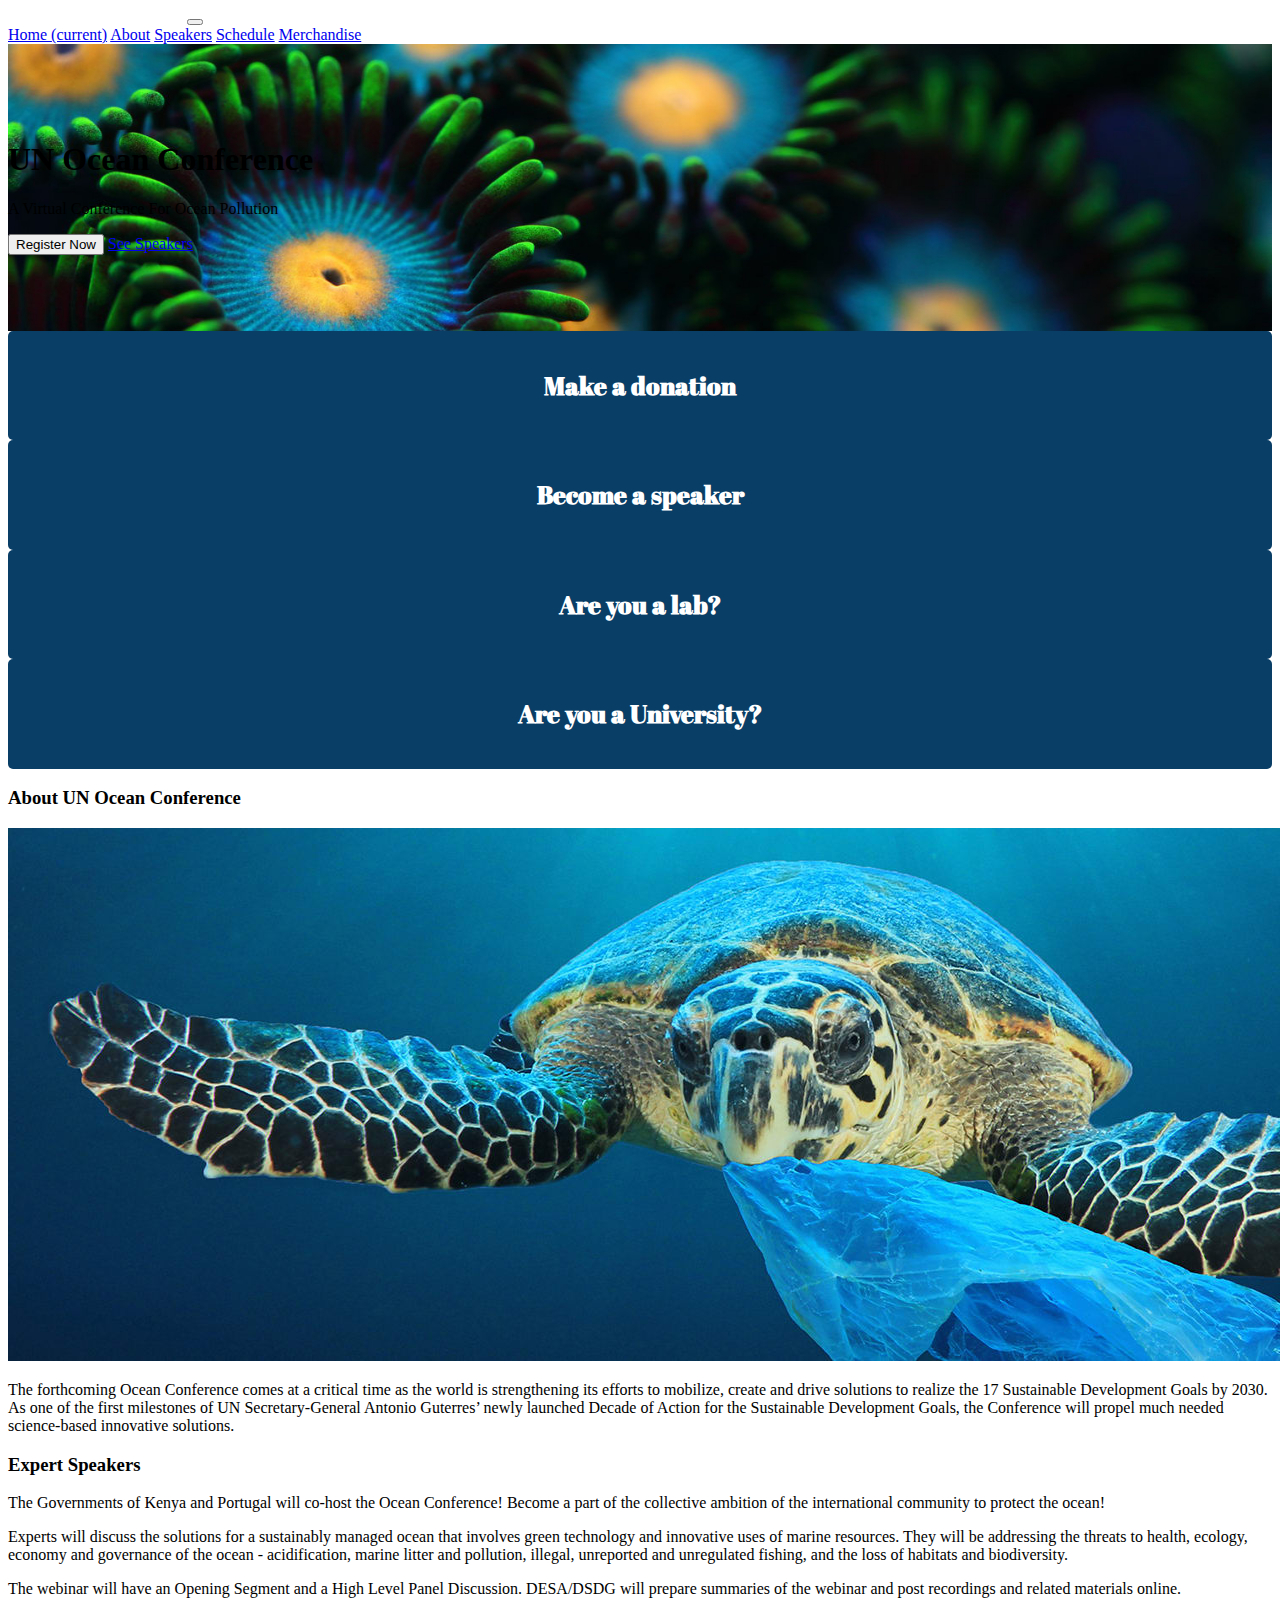
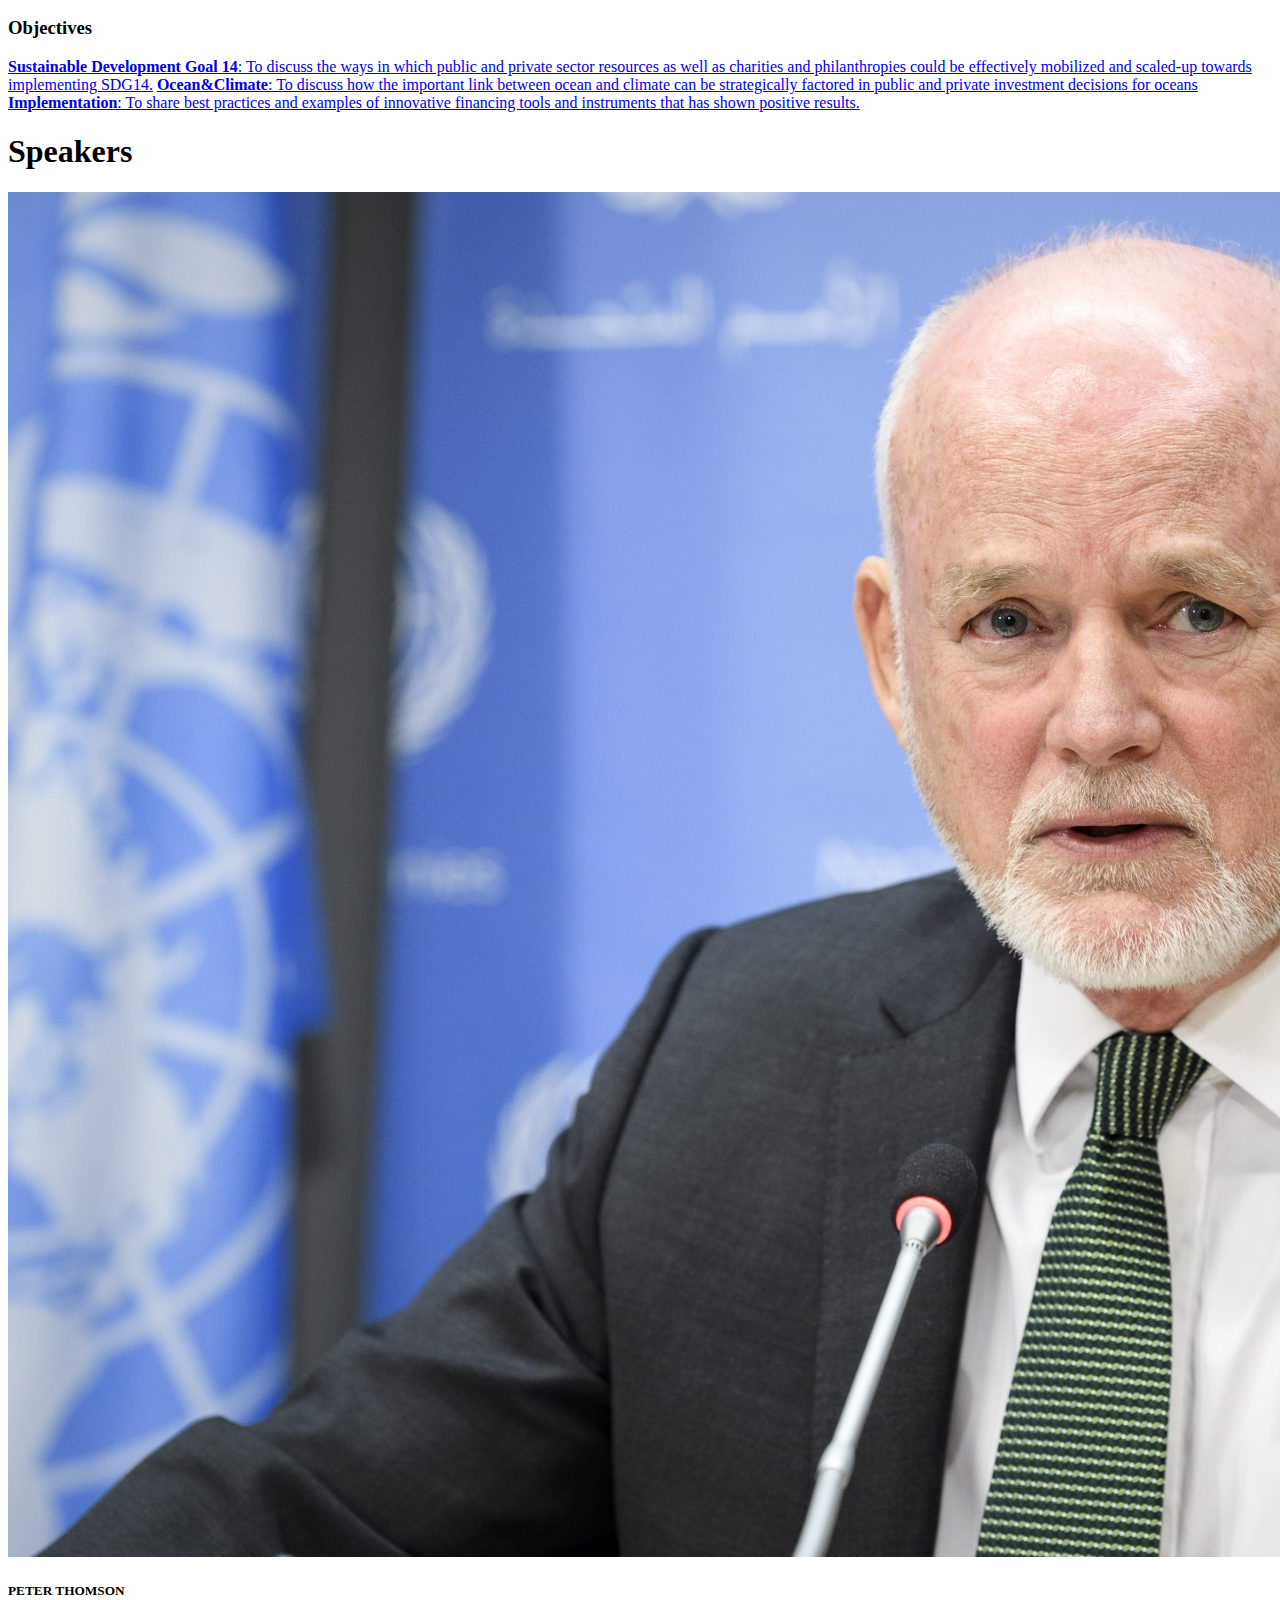
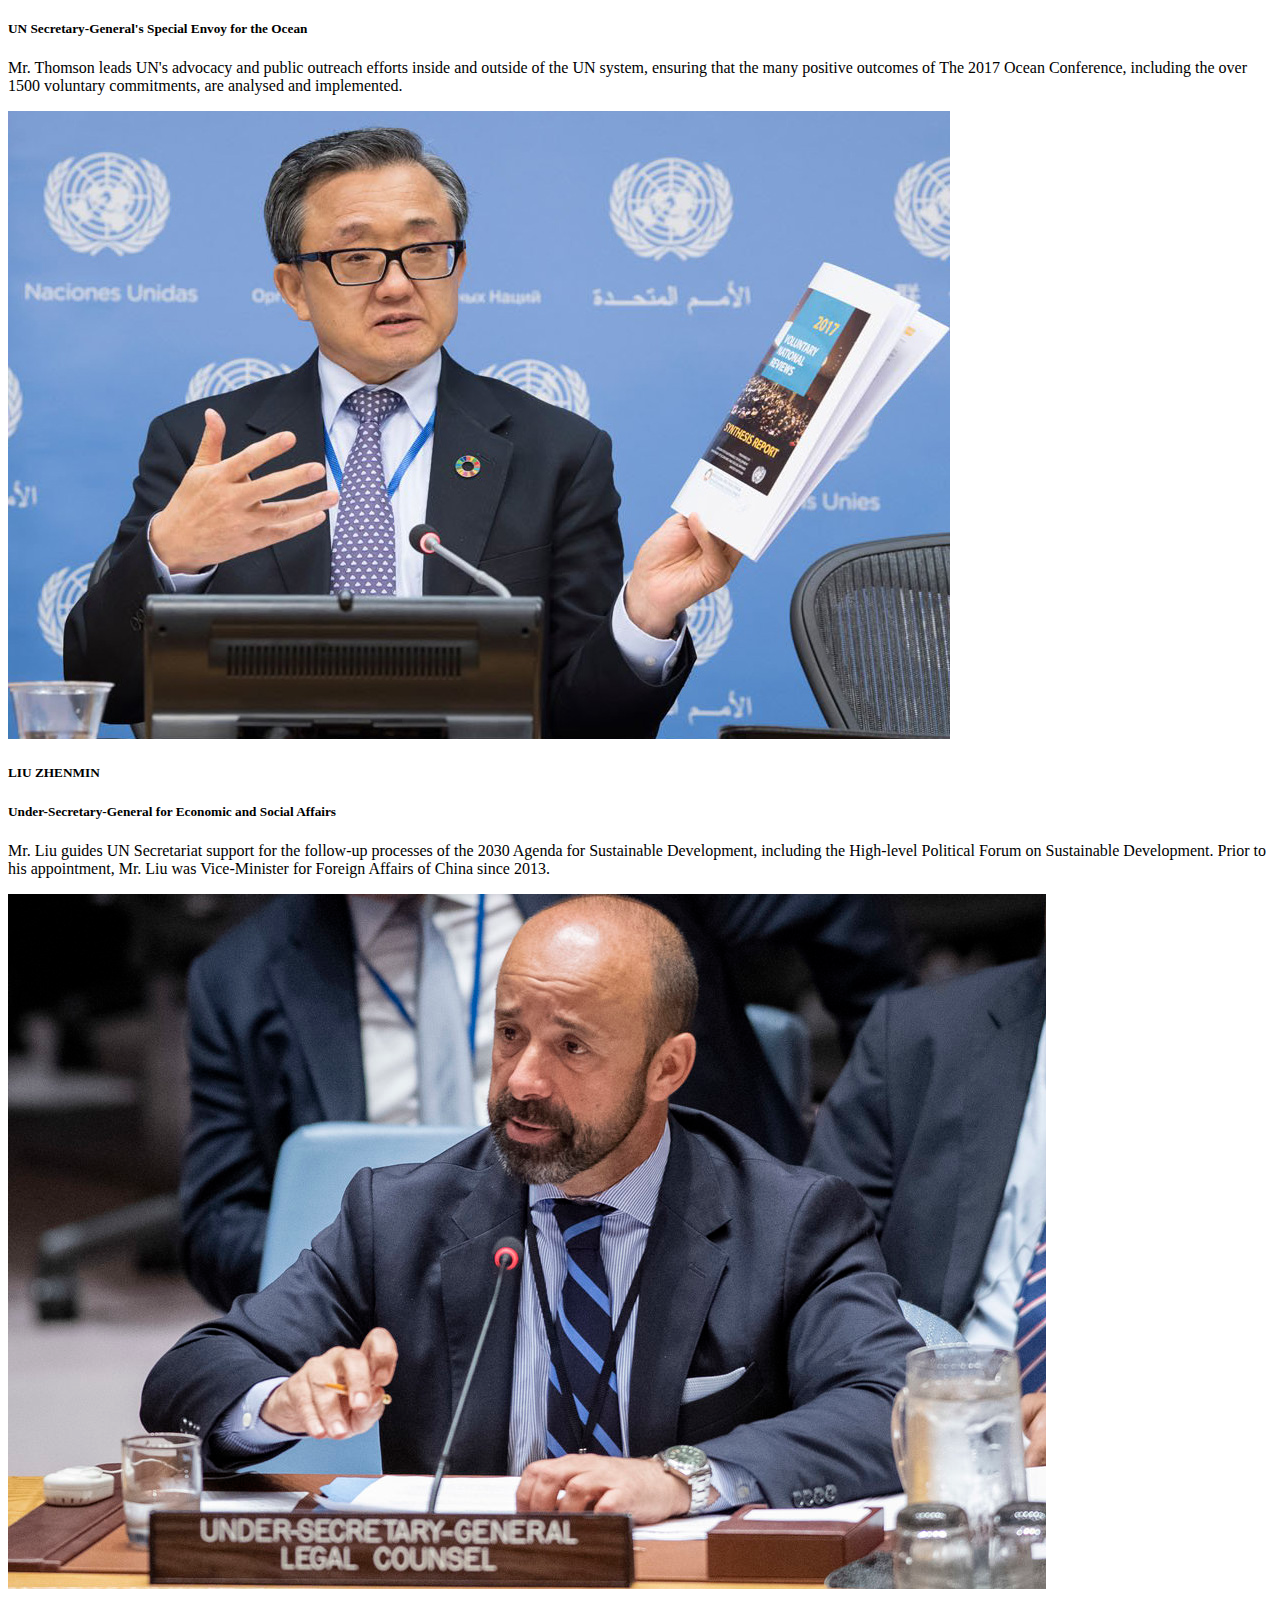
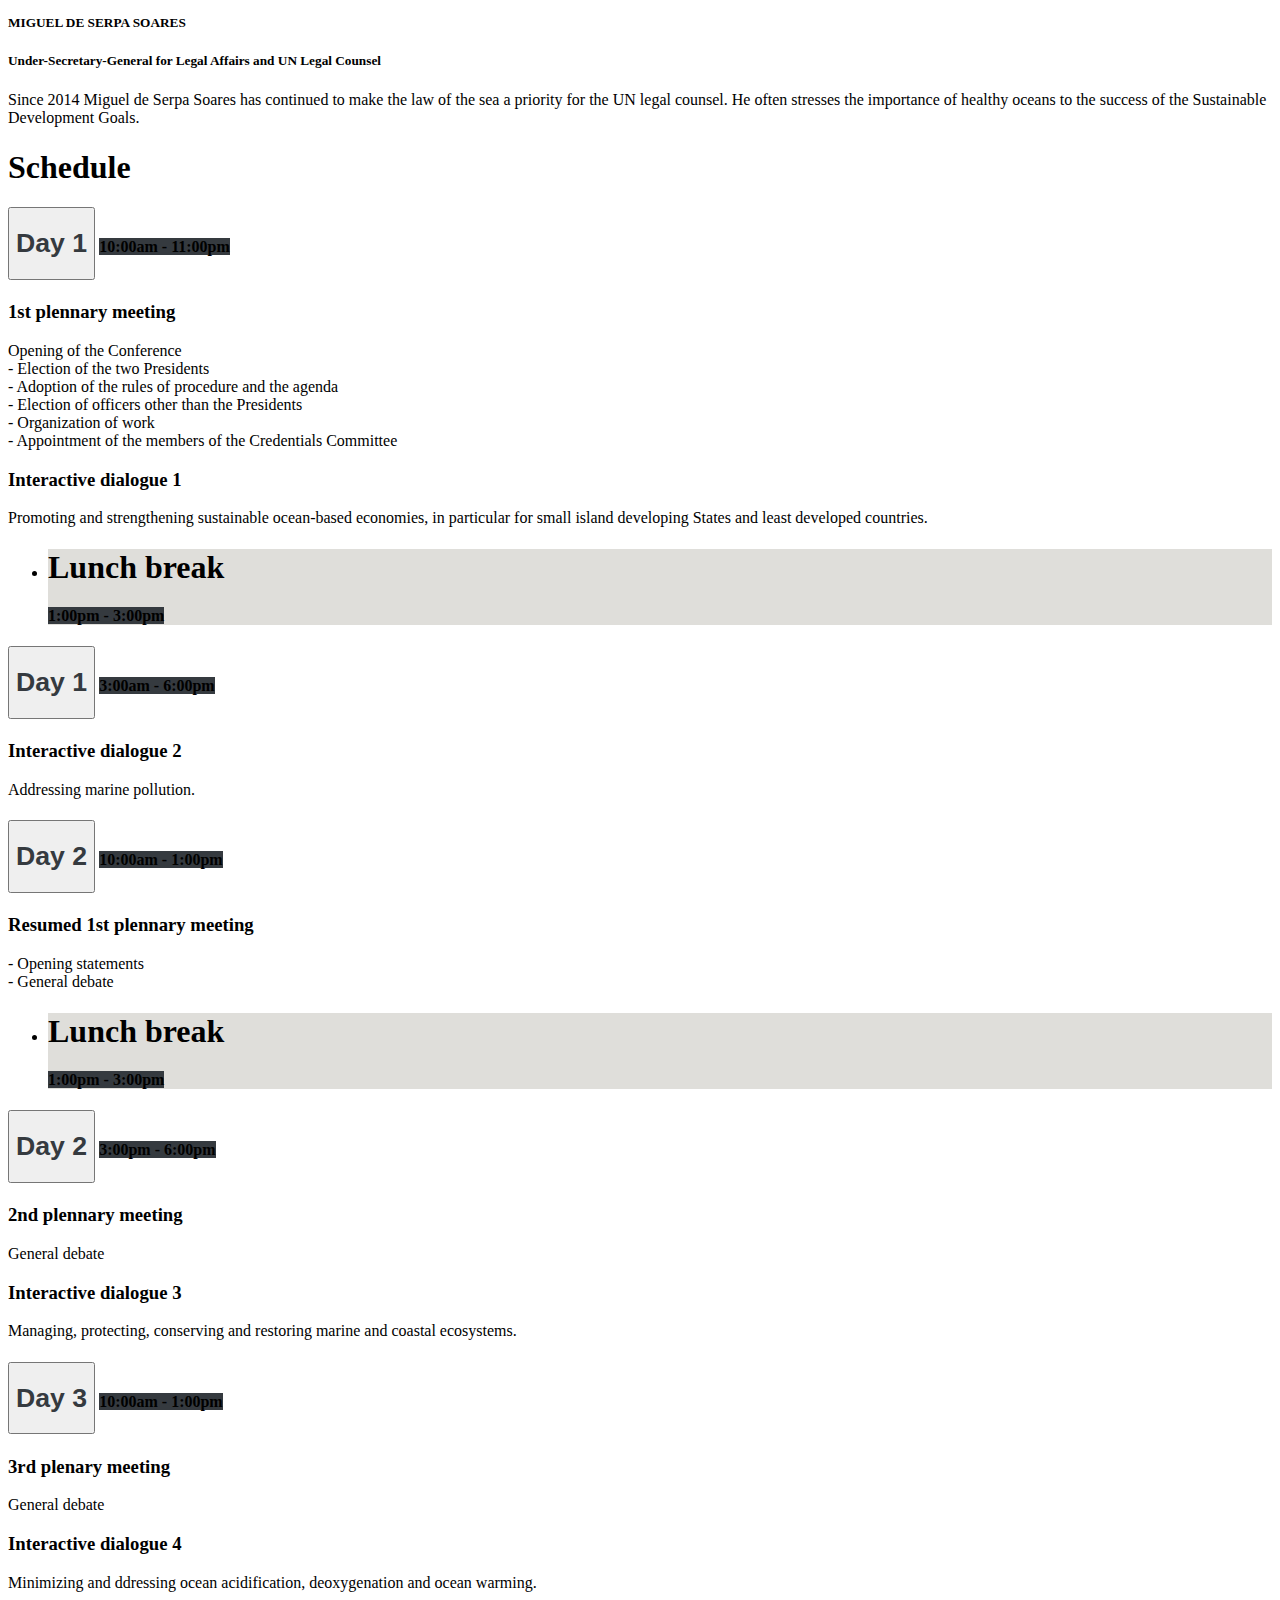
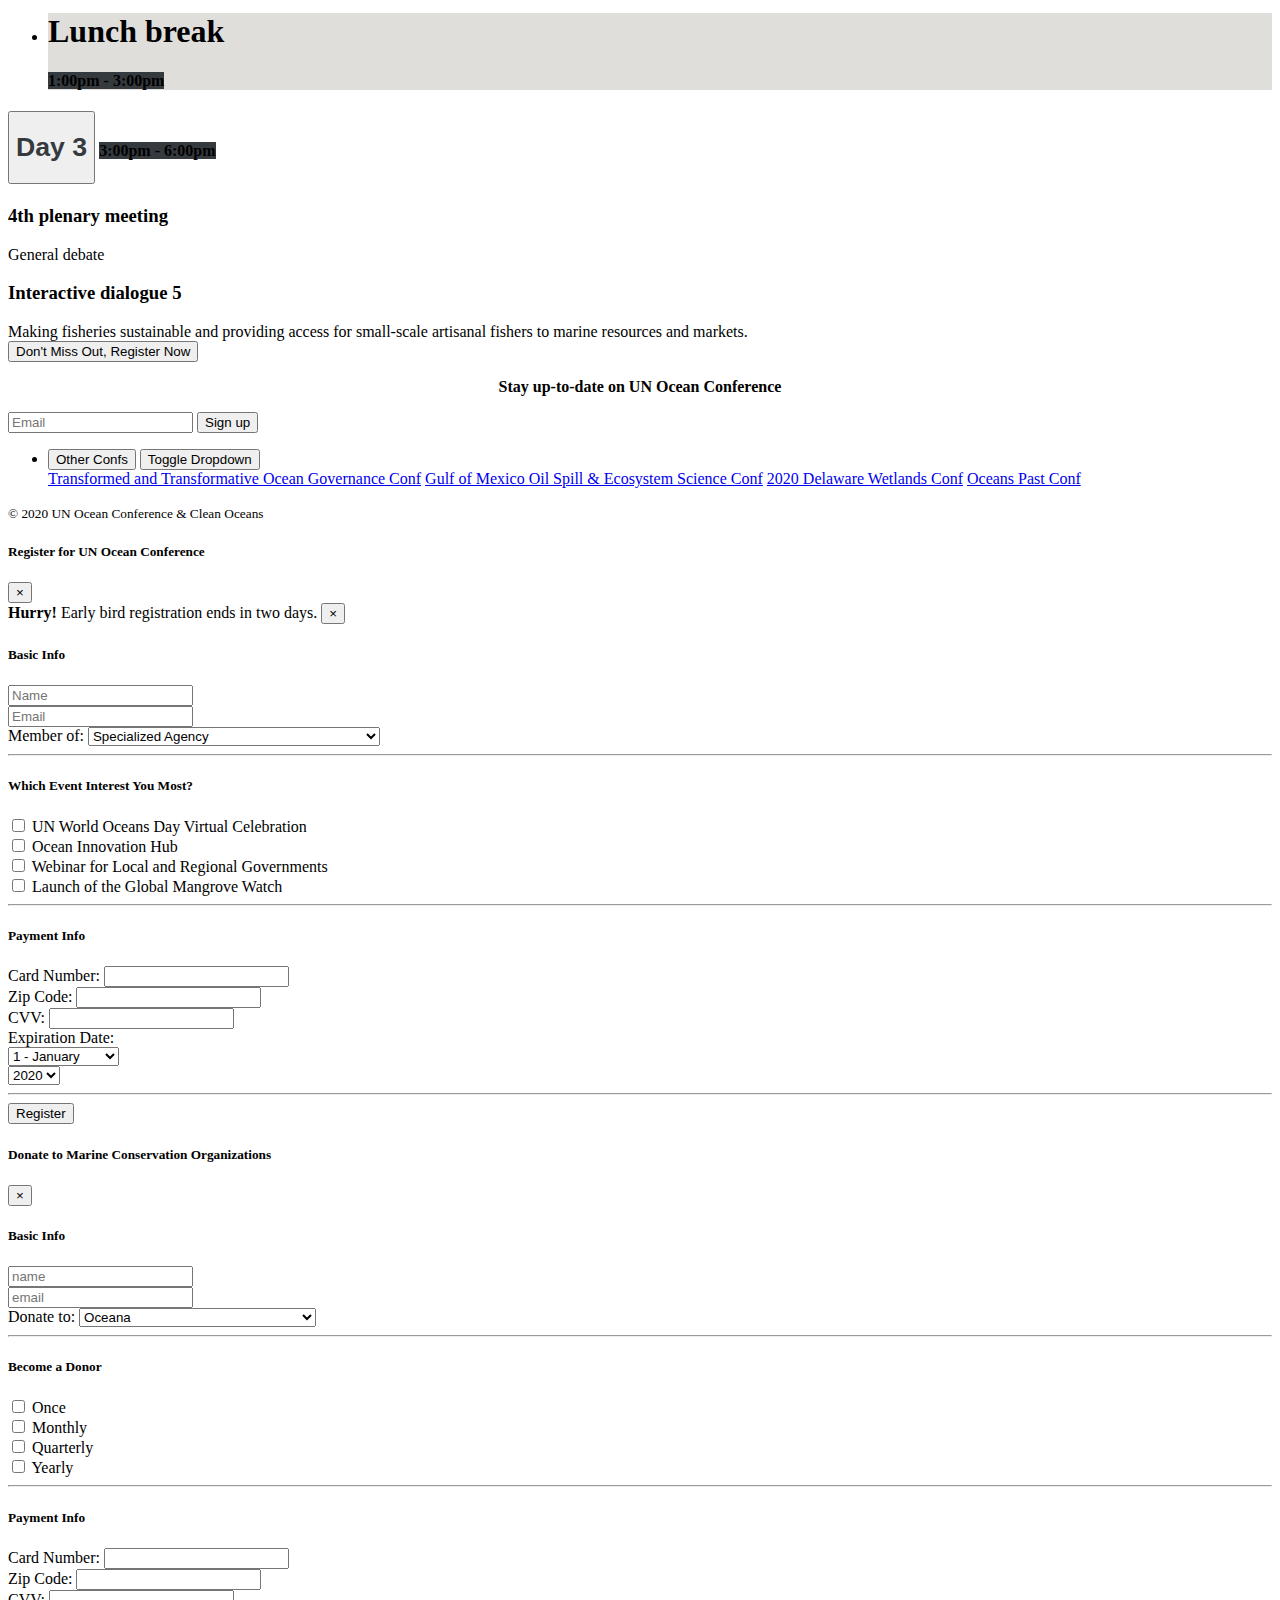
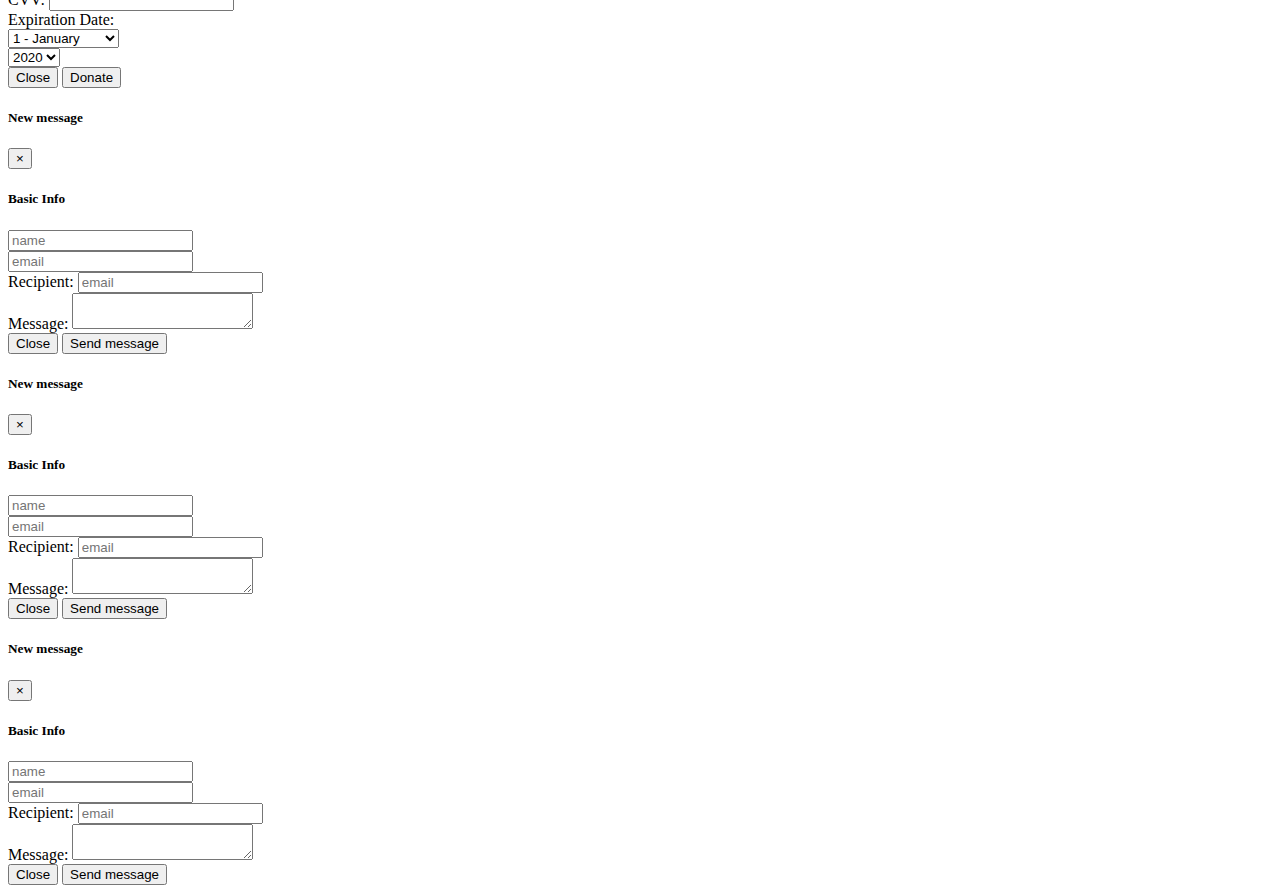
<file: index.html>
<!DOCTYPE html>
<html lang="en">

<head>
  <title>Clean Oceans</title>
  <!-- Required meta tags -->
  <meta charset="utf-8">
  <meta name="viewport" content="width=device-width, initial-scale=1, shrink-to-fit=no">

  <!-- Bootstrap CSS -->
  <link rel="stylesheet" href="https://maxcdn.bootstrapcdn.com/bootstrap/4.0.0-beta/css/bootstrap.min.css"
    integrity="sha384-/Y6pD6FV/Vv2HJnA6t+vslU6fwYXjCFtcEpHbNJ0lyAFsXTsjBbfaDjzALeQsN6M" crossorigin="anonymous">
    <link href="https://fonts.googleapis.com/css2?family=Abril+Fatface&display=swap" rel="stylesheet">
  <link rel="stylesheet" href="style.css">
</head>

<body id="home" data-spy="scroll" data-target=".navbar" data-offset="100">
  <!--    nav bar-->
  <nav class="navbar navbar-expand-lg navbar-dark bg-dark fixed-top">
    <div class="container">
      <a class="navbar-brand order-1 mr-0" href="us.html" target="_blank">Presented by Clean
        Oceans</a>
      <button class="navbar-toggler" type="button" data-toggle="collapse" data-target="#navbarNavAltMarkup"
        aria-controls="navbarNavAltMarkup" aria-expanded="false" aria-label="Toggle navigation">
        <span class="navbar-toggler-icon"></span>
      </button>
      <div class="collapse navbar-collapse" id="navbarNavAltMarkup">
        <div class="navbar-nav">
          <a class="nav-item nav-link" href="#home">Home <span class="sr-only">(current)</span></a>
          <a class="nav-item nav-link" href="#about">About</a>
          <a class="nav-item nav-link" href="#speakers">Speakers</a>
          <a class="nav-item nav-link" href="#schedule">Schedule</a>
          <a class="nav-item nav-link" href="carousel.html">Merchandise</a>
        </div>
      </div>
    </div>
  </nav>
  <!--   / nav bar-->
  <!--    jumbotron-->
  <div class="jumbotron jumbotron-fluid text-white" style="background-color: #808080;">
    <div class="container text-sm-center pt-5">
      <h1 class="display-2">UN Ocean Conference</h1>
      <p class="lead">A Virtual Conference For Ocean Pollution</p>
      <div class="btn-group mt-4" role="group" aria-label="Callout buttons">
        <button type="button" class="btn btn-dark btn-lg" data-toggle="modal" data-target="#register" style="cursor: pointer;">Register
          Now</button>
        <a class="btn btn-light btn-lg" href="#speakers">See Speakers</a>
      </div>
    </div>
  </div>
  <!--    /jumbotron-->
  <div class="container pt-4">

    <div class="container pb-5" id="callout">
      <div class="row">

        <div class="btn col-lg-3">
          <div class="btn-box"></div>
          <div class="btn-text">
            <h4 data-toggle="modal" data-target="#donation" style="cursor: pointer;">Make a donation</h4>
          </div>
        </div>

        <div class="btn col-lg-3">
          <div class="btn-box"></div>
          <div class="btn-text">
            <h4 data-toggle="modal" data-target="#speaker" style="cursor: pointer;">Become a speaker</h4>
          </div>
        </div>

        <div class="btn col-lg-3">
          <div class="btn-box"></div>
          <div class="btn-text">
            <h4 data-toggle="modal" data-target="#lab" style="cursor: pointer;">Are you a lab?</h4>
          </div>
        </div>

        <div class="btn col-lg-3">
          <div class="btn-box"></div>
          <div class="btn-text">
            <h4 data-toggle="modal" data-target="#university" style="cursor: pointer;">Are you a University?</h4>
          </div>
        </div>

      </div>
    </div>

    <!-- about-->
    <div id="about" class="row">
      <div class="col-lg order-lg-2">
        <h3 class="mb-4">About UN Ocean Conference</h3>
        <img class="mb-4 img-fluid rounded d-none d-sm-block" src="img/7.jpg" alt="Portland">
        <p>The forthcoming Ocean Conference comes at a critical time as the world is strengthening its efforts to
          mobilize,
          create and drive solutions to realize the 17 Sustainable Development Goals by 2030.
          As one of the first milestones of UN Secretary-General Antonio Guterres’ newly launched Decade of Action for
          the Sustainable Development Goals,
          the Conference will propel much needed science-based innovative solutions.</p>
      </div>
      <div class="col-lg order-lg-1">
        <h3 class="mb-4">Expert Speakers</h3>
        <p>The Governments of Kenya and Portugal will co-host the Ocean Conference! Become a part of the collective ambition of the international community to protect the ocean!</p>
        <p>Experts will discuss the solutions for a sustainably managed ocean that involves
          green technology and innovative uses of marine resources. They will be addressing the threats to health,
          ecology, economy and governance of the ocean -
          acidification, marine litter and pollution, illegal, unreported and unregulated fishing, and the loss of
          habitats and biodiversity.</p>
        <p>The webinar will have an Opening Segment and a High Level Panel Discussion. DESA/DSDG will
          prepare
          summaries of the webinar and post recordings and related materials online.</p>
      </div>
      <div class="col-lg order-lg-3">
        <h3 class="mb-4">Objectives</h3>
        <div class="list-group">
          <a href="#" class="list-group-item list-group-item-action"><strong>Sustainable Development Goal 14</strong>:
            To discuss the ways in which public and
            private sector resources as well as charities and
            philanthropies could be effectively mobilized and scaled-up towards implementing
            SDG14.</a>
          <a href="#" class="list-group-item list-group-item-action"><strong>Ocean&Climate</strong>: To discuss how the
            important link between ocean and climate can be strategically
            factored in public and private investment decisions for oceans </a>
          <a href="#" class="list-group-item list-group-item-action"><strong>Implementation</strong>: To share best
            practices and examples of innovative financing tools and instruments that
            has shown positive results. </a>
        </div>
      </div>
    </div>
    <!-- /about-->
    <!-- speakers-->
    <h1 id="speakers" class="display-4 text-center my-5 text-muted">Speakers</h1>
    <div class="row">
      <div class="col-md-6 col-lg-4">
        <div class="card mb-3">
          <img src="img/P.Tomson.jpg" class="card-img-top" alt="P.Tomson">
          <div class="card-body">
            <h5 class="card-title">PETER THOMSON</h5>
            <h5 class="card-title">UN Secretary-General's Special Envoy for the Ocean</h5>
            <p class="card-text">Mr. Thomson leads UN's advocacy and public outreach efforts inside and outside of the
              UN system, ensuring that the many positive outcomes of The 2017 Ocean Conference,
              including the over 1500 voluntary commitments, are analysed and implemented.</p>
          </div>
        </div>
      </div>

      <div class="col-md-6 col-lg-4">
        <div class="card mb-3">
          <img src="img/Liu.jpg" class="card-img-top" alt="Liu Zhenmin">
          <div class="card-body">
            <h5 class="card-title">LIU ZHENMIN</h5>
            <h5 class="card-title">Under-Secretary-General for Economic and Social Affairs</h5>
            <p class="card-text"> Mr. Liu guides UN Secretariat support for the follow-up processes of the 2030 Agenda
              for Sustainable Development, including the High-level Political Forum on Sustainable Development.
              Prior to his appointment, Mr. Liu was Vice-Minister for Foreign Affairs of China since 2013.
            </p>
          </div>
        </div>
      </div>

      <div class="col-md-6 col-lg-4">
        <div class="card mb-3">
          <img src="img/soares1.jpg" class="card-img-top" alt="M.Soares">
          <div class="card-body">
            <h5 class="card-title">MIGUEL DE SERPA SOARES</h5>
            <h5 class="card-title">Under-Secretary-General for Legal Affairs and UN Legal Counsel</h5>
            <p class="card-text">Since 2014 Miguel de Serpa Soares has continued to make the law of the sea a priority
              for the UN legal counsel. He often stresses the importance of healthy oceans to the success of the
              Sustainable Development Goals.</p>
          </div>
        </div>
      </div>
    </div>
    <!-- /speakers-->

    <!-- schedule-->
    <h1 id="schedule" class="display-4 text-center my-5 text-muted">Schedule</h1>

    <div class="accordion" id="accordionExample">

      <div class="card">
        <div class="card-header" id="headingOne">
          <h4 class="mb-0">
            <div class="d-flex justify-content-between">
              <button class="btn btn-link" style="text-decoration: none;" type="button" data-toggle="collapse"
                data-target="#collapseOne" aria-expanded="true" aria-controls="collapseOne">
                <h1 class="mb-1" style="color: #353a3f; cursor: pointer;">Day 1</h1>
              </button>
              <span class="badge badge-pill m-2 p-3" style="background-color: #353a3f; text-align: center;">10:00am -
                11:00pm</span>
            </div>
          </h4>
        </div>

        <div id="collapseOne" class="collapse" aria-labelledby="headingOne" data-parent="#accordionExample">
          <div class="card-body">
            <h3 class="mb-1">1st plennary meeting</h3>
            <p>Opening of the Conference<br>
              - Election of the two Presidents<br>
              - Adoption of the rules of procedure and the agenda<br>
              - Election of officers other than the Presidents<br>
              - Organization of work<br>
              - Appointment of the members of the Credentials Committee<br>
            </p>
            <h3 class="mb-1">Interactive dialogue 1</h3>
            Promoting and strengthening sustainable ocean-based economies, in particular for small island developing
            States and least developed countries.
          </div>
        </div>
      </div>


      <ul class="list-group">
        <li class="list-group-item" style="background-color: #dfdeda;">
          <div class="d-flex justify-content-between">
            <h1 class="mb-1">Lunch break</h1>
            <h4 class="mb-0">
              <span class="badge badge-pill m-2 p-3" style="background-color: #353a3f; text-align: center;">1:00pm -
                3:00pm</span>
            </h4>
          </div>
        </li>
      </ul>

      <div class="card">
        <div class="card-header" id="headingThree">
          <h4 class="mb-0">
            <div class="d-flex justify-content-between">
              <button class="btn btn-link" style="text-decoration: none;" type="button" data-toggle="collapse"
                data-target="#collapseThree" aria-expanded="true" aria-controls="collapseThree">
                <h1 class="mb-1" style="color: #353a3f; cursor: pointer;">Day 1</h1>
              </button>
              <span class="badge badge-pill m-2 p-3" style="background-color: #353a3f; text-align: center;">3:00am -
                6:00pm</span>
            </div>
          </h4>
        </div>

        <div id="collapseThree" class="collapse" aria-labelledby="headingThree" data-parent="#accordionExample">
          <div class="card-body">
            <h3 class="mb-1">Interactive dialogue 2</h3>
            Addressing marine pollution.
          </div>
        </div>
      </div>

      <div class="card">
        <div class="card-header" id="headingFour">
          <h4 class="mb-0">
            <div class="d-flex justify-content-between">
              <button class="btn btn-link" style="text-decoration: none;" type="button" data-toggle="collapse"
                data-target="#collapseFour" aria-expanded="true" aria-controls="collapseFour">
                <h1 class="mb-1" style="color: #353a3f; cursor: pointer;">Day 2</h1>
              </button>
              <span class="badge badge-pill m-2 p-3" style="background-color: #353a3f; text-align: center;">10:00am -
                1:00pm</span>
            </div>
          </h4>
        </div>

        <div id="collapseFour" class="collapse" aria-labelledby="headingFour" data-parent="#accordionExample">
          <div class="card-body">
            <h3 class="mb-1">Resumed 1st plennary meeting</h3>
            - Opening statements<br>
            - General debate<br>
          </div>
        </div>
      </div>

      <ul class="list-group">
        <li class="list-group-item" style="background-color: #dfdeda;">
          <div class="d-flex justify-content-between">
            <h1 class="mb-1">Lunch break</h1>
            <h4 class="mb-0">
              <span class="badge badge-pill m-2 p-3" style="background-color: #353a3f; text-align: center;">1:00pm -
                3:00pm</span>
            </h4>
          </div>
        </li>
      </ul>

      <div class="card">
        <div class="card-header" id="headingFive">
          <h4 class="mb-0">
            <div class="d-flex justify-content-between">
              <button class="btn btn-link" style="text-decoration: none;" type="button" data-toggle="collapse"
                data-target="#collapseFive" aria-expanded="true" aria-controls="collapseFive">
                <h1 class="mb-1" style="color: #353a3f; cursor: pointer;">Day 2</h1>
              </button>
              <span class="badge badge-pill m-2 p-3" style="background-color: #353a3f; text-align: center;">3:00pm -
                6:00pm</span>
            </div>
          </h4>
        </div>

        <div id="collapseFive" class="collapse" aria-labelledby="headingFive" data-parent="#accordionExample">
          <div class="card-body">
            <h3 class="mb-1">2nd plennary meeting</h3>
            <p>General debate </p>

            <h3 class="mb-1">Interactive dialogue 3</h3>
            Managing, protecting, conserving and restoring marine and coastal ecosystems.

          </div>
        </div>
      </div>

      <div class="card">
        <div class="card-header" id="headingSix">
          <h4 class="mb-0">
            <div class="d-flex justify-content-between">
              <button class="btn btn-link" style="text-decoration: none;" type="button" data-toggle="collapse"
                data-target="#collapseSix" aria-expanded="true" aria-controls="collapseSix">
                <h1 class="mb-1" style="color: #353a3f; cursor: pointer;">Day 3</h1>
              </button>
              <span class="badge badge-pill m-2 p-3" style="background-color: #353a3f; text-align: center;">10:00am -
                1:00pm</span>
            </div>
          </h4>
        </div>

        <div id="collapseSix" class="collapse" aria-labelledby="headingSix" data-parent="#accordionExample">
          <div class="card-body">
            <h3 class="mb-1">3rd plenary meeting</h3>
            <p>General debate </p>

            <h3 class="mb-1">Interactive dialogue 4</h3>
            Minimizing and ddressing ocean acidification, deoxygenation and ocean warming.

          </div>
        </div>
      </div>

      <ul class="list-group">
        <li class="list-group-item" style="background-color: #dfdeda;">
          <div class="d-flex justify-content-between">
            <h1 class="mb-1">Lunch break</h1>
            <h4 class="mb-0">
              <span class="badge badge-pill m-2 p-3" style="background-color: #353a3f; text-align: center;">1:00pm -
                3:00pm</span>
            </h4>
          </div>
        </li>
      </ul>

      <div class="card">
        <div class="card-header" id="headingSeven">
          <h4 class="mb-0">
            <div class="d-flex justify-content-between">
              <button class="btn btn-link" style="text-decoration: none;" type="button" data-toggle="collapse"
                data-target="#collapseSeven" aria-expanded="true" aria-controls="collapseSeven">
                <h1 class="mb-1" style="color: #353a3f; cursor: pointer;">Day 3</h1>
              </button>
              <span class="badge badge-pill m-2 p-3" style="background-color: #353a3f; text-align: center;">3:00pm -
                6:00pm</span>
            </div>
          </h4>
        </div>

        <div id="collapseSeven" class="collapse" aria-labelledby="headingSeven" data-parent="#accordionExample">
          <div class="card-body">
            <h3 class="mb-1">4th plenary meeting</h3>
            <p>General debate </p>

            <h3 class="mb-1">Interactive dialogue 5</h3>
            Making fisheries sustainable and providing access for small-scale artisanal fishers to marine resources and
            markets.

          </div>
        </div>
      </div>

    </div>
    <!-- /schedule-->

    <!--callout button-->
    <button type="button" class="btn btn-outline-dark btn-lg d-block mx-auto my-5" data-toggle="modal"
      data-target="#register">Don't Miss Out, Register Now</button>
    <!--/callout button-->

    <!-- signup form -->
    <div class="row py-4 text-muted">
      <div class="col-md col-xl-12 ml-auto">
        <p style="text-align: center;"><strong>Stay up-to-date on UN Ocean Conference</strong></p>
        <div class="input-group">
          <input type="text" class="form-control" placeholder="Email">
          <span class="input-group-btn">
            <button class="btn btn-dark" type="button">Sign up</button>
          </span>
        </div>
      </div>
    </div>
    <!-- /signup form -->
    <!-- footer-->
    <div class="row py-3">
      <div class="col-md-7">
        <ul class="nav">

          <li class="nav-item">
            <div class="btn-group dropup mb-4">
              <button type="button" class="btn btn-outline-dark">Other Confs</button>
              <button type="button" class="btn btn-outline-dark dropdown-toggle dropdown-toggle-split"
                data-toggle="dropdown" aria-haspopup="true" aria-expanded="false">
                <span class="sr-only">Toggle Dropdown</span>
              </button>
              <div class="dropdown-menu">
                <a class="dropdown-item" href="#">Transformed and Transformative Ocean Governance Conf</a>
                <a class="dropdown-item" href="#">Gulf of Mexico Oil Spill & Ecosystem Science Conf</a>
                <a class="dropdown-item" href="#">2020 Delaware Wetlands Conf</a>
                <!--                <div class="dropdown-divider"></div>-->
                <a class="dropdown-item" href="#">Oceans Past Conf</a>
              </div>
            </div>
          </li>
        </ul>
      </div>
      <div class="col-md text-md-right">
        <small>&copy; 2020 UN Ocean Conference &amp; Clean Oceans</small>
      </div>
    </div>
    <!-- /footer-->

  </div><!-- /.container-->

  <!--=====================================
     FORM MODAL TO REGISTER FOR CONF
    =====================================-->
  <div class="modal fade" id="register" tabindex="-1" role="dialog" aria-labelledby="register form" aria-hidden="true">
    <div class="modal-dialog" role="document">
      <div class="modal-content">
        <div class="modal-header bg-dark text-white">
          <h5 class="modal-title" id="exampleModalLabel">Register for UN Ocean Conference</h5>
          <button type="button" class="close" data-dismiss="modal" aria-label="Close">
            <span aria-hidden="true">&times;</span>
          </button>
        </div>
        <div class="modal-body">
          <!-- registration form -->
          <form>
            <div class="alert alert-warning alert-dismissible fade show" role="alert">
              <strong>Hurry!</strong> Early bird registration ends in two days.
              <button type="button" class="close" data-dismiss="alert" aria-label="Close">
                <span aria-hidden="true">&times;</span>
              </button>
            </div>
            <h5 class="mb-4">Basic Info</h5>
            <div class="form-group">
              <label class="form-control-label sr-only" for="name"></label>
              <input type="text" class="form-control" id="name" placeholder="Name">
            </div>
            <div class="form-group">
              <label lass="form-control-label sr-only" for="email"></label>
              <input type="email" class="form-control" id="email" placeholder="Email">
            </div>
            <div class="form-group">
              <label for="role">Member of:</label>
              <select class="custom-select form-control" id="role">
                <option value="Specialized Agency">Specialized Agency</option>
                <option value="Intergovernmental Organization">Intergovernmental Organization</option>
                <option value="International Financial Institution">International Financial Institution</option>
                <option value="Regional Commission">Regional Commission</option>
                <option value="Organization and Body of the United Nations">Organization and Body of the United Nations</option>
                <option value="Non-Governmental Organization">Non-Governmental Organization</option>
                <option value="Civil Society Organization">Civil Society Organization</option>
                <option value="Academic Institutio">Academic Institution</option>
                <option value="Scientific Community">Scientific Community</option>
                <option value="Private Sector and Philanthropic Organization">Private Sector and Philanthropic Organization</option>
                <option value="Other">Other</option>
              </select>
            </div>

            <hr class="my-4">
            <h5 class="mb-4">Which Event Interest You Most?</h5>
            <div class="form-check">
              <label class="custom-control custom-checkbox">
                <input type="checkbox" class="custom-control-input">
                <span class="custom-control-indicator"></span>
                <span class="custom-control-description">UN World Oceans Day Virtual Celebration</span>
              </label>
            </div>
            <div class="form-check">
              <label class="custom-control custom-checkbox">
                <input type="checkbox" class="custom-control-input">
                <span class="custom-control-indicator"></span>
                <span class="custom-control-description">Ocean Innovation Hub</span>
              </label>
            </div>
            <div class="form-check">
              <label class="custom-control custom-checkbox">
                <input type="checkbox" class="custom-control-input">
                <span class="custom-control-indicator"></span>
                <span class="custom-control-description">Webinar for Local and Regional Governments</span>
              </label>
            </div>
            <div class="form-check">
              <label class="custom-control custom-checkbox">
                <input type="checkbox" class="custom-control-input">
                <span class="custom-control-indicator"></span>
                <span class="custom-control-description">Launch of the Global Mangrove Watch</span>
              </label>
            </div>
            <hr class="mb-4">
            <h5 class="mb-4">Payment Info</h5>

            <div class="form-row">
              <div class="col-lg-6 form-group">
                <label for="cc-num">Card Number:</label>
                <input class="form-control" id="cc-num" type="text">
              </div>

              <div class="col-lg form-group">
                <label for="zip">Zip Code:</label>
                <input class="form-control" id="zip" type="text">
              </div>

              <div class="col-lg form-group">
                <label for="cvv">CVV:</label>
                <input class="form-control" id="cvv" type="text">
              </div>
            </div>
            <div class="form-row">
              <label class="col-lg-12">Expiration Date:</label>

              <div class="form-group col-lg-8">
                <select class="custom-select form-control" id="exp-month">
                  <option value="1">1 - January</option>
                  <option value="2">2 - February</option>
                  <option value="3">3 - March</option>
                  <option value="4">4 - April</option>
                  <option value="5">5 - May</option>
                  <option value="6">6 - June</option>
                  <option value="7">7 - July</option>
                  <option value="8">8 - August</option>
                  <option value="9">9 - September</option>
                  <option value="10">10 - October</option>
                  <option value="11">11 - November</option>
                  <option value="12">12 - December</option>
                </select>
              </div>
              <div class="form-group cal-lg">
                <select class="custom-select form-control" id="exp-year">
                  <option value="2016">2020</option>
                  <option value="2017">2021</option>
                  <option value="2018">2022</option>
                  <option value="2019">2023</option>
                  <option value="2020">2024</option>
                </select>
              </div>
            </div>
            <hr class="mb-4">
            <button type="submit" class="btn btn-dark btn-lg">Register</button>
          </form>
          <!-- /registration form -->
                </div>
              </div>
            </div>
          </div>


    <!--=====================================
          FORM MODAL TO DONATE
    =====================================-->
    <div class="modal fade" id="donation" tabindex="-1" role="dialog" aria-labelledby="donation form" aria-hidden="true">
      <div class="modal-dialog" role="document">
        <div class="modal-content">
          <div class="modal-header bg-dark text-white">
            <h5 class="modal-title" id="donationLabel">Donate to Marine Conservation Organizations</h5>
            <button type="button" class="close" data-dismiss="modal" aria-label="Close">
              <span aria-hidden="true">&times;</span>
            </button>
          </div>
          <div class="modal-body">
            <!-- donation form -->
            <form>
              <h5 class="mb-4">Basic Info</h5>
              <div class="form-group">
                <label class="form-control-label sr-only" for="Name"></label>
                <input type="text" class="form-control" id="Name" placeholder="name">
              </div>
              <div class="form-group">
                <label lass="form-control-label sr-only" for="Email"></label>
                <input type="email" class="form-control" id="Email" placeholder="email">
              </div>
              <div class="form-group">
                <label for="donate">Donate to:</label>
                <select class="custom-select form-control" id="donate">
                  <option value="Oceana">Oceana</option>
                  <option value="The Ocean Conservancy">The Ocean Conservancy</option>
                  <option value="Project AWARE Foundation">Project AWARE Foundation</option>
                  <option value="Marine Megafauna Foundation">Marine Megafauna Foundation</option>
                  <option value="Sea Shepherd Conservation Society">Sea Shepherd Conservation Society</option>
                  <option value="Coral Reef Alliance">Coral Reef Alliance</option>
                  <option value="The Nature Conservancy">The Nature Conservancy</option>
                  <option value="World Wildlife Fund">World Wildlife Fund</option>
                  <option value="Monterey Bay Aquarium">Monterey Bay Aquarium</option>
                  <option value="Greenpeace">Greenpeace</option>
                </select>
              </div>

              <hr class="my-4">
              <h5 class="mb-4">Become a Donor</h5>
              <div class="form-check">
                <label class="custom-control custom-checkbox">
                  <input type="checkbox" class="custom-control-input">
                  <span class="custom-control-indicator"></span>
                  <span class="custom-control-description">Once</span>
                </label>
              </div>
              <div class="form-check">
                <label class="custom-control custom-checkbox">
                  <input type="checkbox" class="custom-control-input">
                  <span class="custom-control-indicator"></span>
                  <span class="custom-control-description">Monthly</span>
                </label>
              </div>
              <div class="form-check">
                <label class="custom-control custom-checkbox">
                  <input type="checkbox" class="custom-control-input">
                  <span class="custom-control-indicator"></span>
                  <span class="custom-control-description">Quarterly</span>
                </label>
              </div>
              <div class="form-check">
                <label class="custom-control custom-checkbox">
                  <input type="checkbox" class="custom-control-input">
                  <span class="custom-control-indicator"></span>
                  <span class="custom-control-description">Yearly</span>
                </label>
              </div>
              <hr class="mb-4">
              <h5 class="mb-4">Payment Info</h5>

              <div class="form-row">
                <div class="col-lg-6 form-group">
                  <label for="CC-num">Card Number:</label>
                  <input class="form-control" id="CC-num" type="text">
                </div>

                <div class="col-lg form-group">
                  <label for="Zip">Zip Code:</label>
                  <input class="form-control" id="Zip" type="text">
                </div>

                <div class="col-lg form-group">
                  <label for="CVV">CVV:</label>
                  <input class="form-control" id="CVV" type="text">
                </div>
              </div>
              <div class="form-row">
                <label class="col-lg-12">Expiration Date:</label>

                <div class="form-group col-lg-8">
                  <select class="custom-select form-control" id="EXP-month">
                    <option value="1">1 - January</option>
                    <option value="2">2 - February</option>
                    <option value="3">3 - March</option>
                    <option value="4">4 - April</option>
                    <option value="5">5 - May</option>
                    <option value="6">6 - June</option>
                    <option value="7">7 - July</option>
                    <option value="8">8 - August</option>
                    <option value="9">9 - September</option>
                    <option value="10">10 - October</option>
                    <option value="11">11 - November</option>
                    <option value="12">12 - December</option>
                  </select>
                </div>
                <div class="form-group cal-lg">
                  <select class="custom-select form-control" id="EXP-year">
                    <option value="2020">2020</option>
                    <option value="2021">2021</option>
                    <option value="2022">2022</option>
                    <option value="2023">2023</option>
                    <option value="2024">2024</option>
                    <option value="2025">2025</option>
                  </select>
                </div>
              </div>
              <div class="modal-footer">
                <button type="button" class="btn btn-dark" data-dismiss="modal">Close</button>
                <button type="button" class="btn btn-dark">Donate</button>
              </div>
            </form>
            <!-- /donation form -->
          </div>
        </div>
      </div>
    </div>

<!--=====================================
          FORM MODAL FOR SPEAKER
    =====================================-->
    <div class="modal fade" id="speaker" tabindex="-1" role="dialog" aria-labelledby="universityLabel" aria-hidden="true">
      <div class="modal-dialog" role="document">
        <div class="modal-content">
          <div class="modal-header">
            <h5 class="modal-title" id="exampleModalLabel">New message</h5>
            <button type="button" class="close" data-dismiss="modal" aria-label="Close">
              <span aria-hidden="true">&times;</span>
            </button>
          </div>
          <div class="modal-body">
            <form>
              <h5 class="mb-4">Basic Info</h5>
              <div class="form-group">
                <label class="form-control-label sr-only" for="Name"></label>
                <input type="text" class="form-control" id="Name" placeholder="name">
              </div>
              <div class="form-group">
                <label lass="form-control-label sr-only" for="Email"></label>
                <input type="email" class="form-control" id="Email" placeholder="email">
              </div>
              <div class="form-group">
                <label for="recipient-name" class="col-form-label">Recipient:</label>
                <input type="text" class="form-control" id="recipient-name" placeholder="email">
              </div>
              <div class="form-group">
                <label for="message-text" class="col-form-label">Message:</label>
                <textarea class="form-control" id="message-text"></textarea>
              </div>
            </form>
          </div>
          <div class="modal-footer">
            <button type="button" class="btn btn-dark" data-dismiss="modal">Close</button>
            <button type="button" class="btn btn-dark">Send message</button>
          </div>
        </div>
      </div>
    </div>

    <!--=====================================
          FORM MODAL FOR LAB
    =====================================-->
    <div class="modal fade" id="lab" tabindex="-1" role="dialog" aria-labelledby="universityLabel" aria-hidden="true">
      <div class="modal-dialog" role="document">
        <div class="modal-content">
          <div class="modal-header">
            <h5 class="modal-title" id="exampleModalLabel">New message</h5>
            <button type="button" class="close" data-dismiss="modal" aria-label="Close">
              <span aria-hidden="true">&times;</span>
            </button>
          </div>
          <div class="modal-body">
            <form>
              <h5 class="mb-4">Basic Info</h5>
              <div class="form-group">
                <label class="form-control-label sr-only" for="Name"></label>
                <input type="text" class="form-control" id="Name" placeholder="name">
              </div>
              <div class="form-group">
                <label lass="form-control-label sr-only" for="Email"></label>
                <input type="email" class="form-control" id="Email" placeholder="email">
              </div>
              <div class="form-group">
                <label for="recipient-name" class="col-form-label">Recipient:</label>
                <input type="text" class="form-control" id="recipient-name" placeholder="email">
              </div>
              <div class="form-group">
                <label for="message-text" class="col-form-label">Message:</label>
                <textarea class="form-control" id="message-text"></textarea>
              </div>
            </form>
          </div>
          <div class="modal-footer">
            <button type="button" class="btn btn-dark" data-dismiss="modal">Close</button>
            <button type="button" class="btn btn-dark">Send message</button>
          </div>
        </div>
      </div>
    </div>

    <!--=====================================
          FORM MODAL FOR UNIVERSITY
    =====================================-->
    <div class="modal fade" id="university" tabindex="-1" role="dialog" aria-labelledby="universityLabel" aria-hidden="true">
      <div class="modal-dialog" role="document">
        <div class="modal-content">
          <div class="modal-header">
            <h5 class="modal-title" id="exampleModalLabel">New message</h5>
            <button type="button" class="close" data-dismiss="modal" aria-label="Close">
              <span aria-hidden="true">&times;</span>
            </button>
          </div>
          <div class="modal-body">
            <form>
              <h5 class="mb-4">Basic Info</h5>
              <div class="form-group">
                <label class="form-control-label sr-only" for="Name"></label>
                <input type="text" class="form-control" id="Name" placeholder="name">
              </div>
              <div class="form-group">
                <label lass="form-control-label sr-only" for="Email"></label>
                <input type="email" class="form-control" id="Email" placeholder="email">
              </div>
              <div class="form-group">
                <label for="recipient-name" class="col-form-label">Recipient:</label>
                <input type="text" class="form-control" id="recipient-name" placeholder="email">
              </div>
              <div class="form-group">
                <label for="message-text" class="col-form-label">Message:</label>
                <textarea class="form-control" id="message-text"></textarea>
              </div>
            </form>
          </div>
          <div class="modal-footer">
            <button type="button" class="btn btn-dark" data-dismiss="modal">Close</button>
            <button type="button" class="btn btn-dark">Send message</button>
          </div>
        </div>
      </div>
    </div>

          <!-- Optional JavaScript -->
          <!-- jQuery first, then Popper.js, then Bootstrap JS -->
          <script src="https://code.jquery.com/jquery-3.2.1.slim.min.js"
            integrity="sha384-KJ3o2DKtIkvYIK3UENzmM7KCkRr/rE9/Qpg6aAZGJwFDMVNA/GpGFF93hXpG5KkN"
            crossorigin="anonymous"></script>
          <script src="https://cdnjs.cloudflare.com/ajax/libs/popper.js/1.11.0/umd/popper.min.js"
            integrity="sha384-b/U6ypiBEHpOf/4+1nzFpr53nxSS+GLCkfwBdFNTxtclqqenISfwAzpKaMNFNmj4"
            crossorigin="anonymous"></script>
          <script src="https://maxcdn.bootstrapcdn.com/bootstrap/4.0.0-beta/js/bootstrap.min.js"
            integrity="sha384-h0AbiXch4ZDo7tp9hKZ4TsHbi047NrKGLO3SEJAg45jXxnGIfYzk4Si90RDIqNm1"
            crossorigin="anonymous"></script>
</body>

</html>
</file>
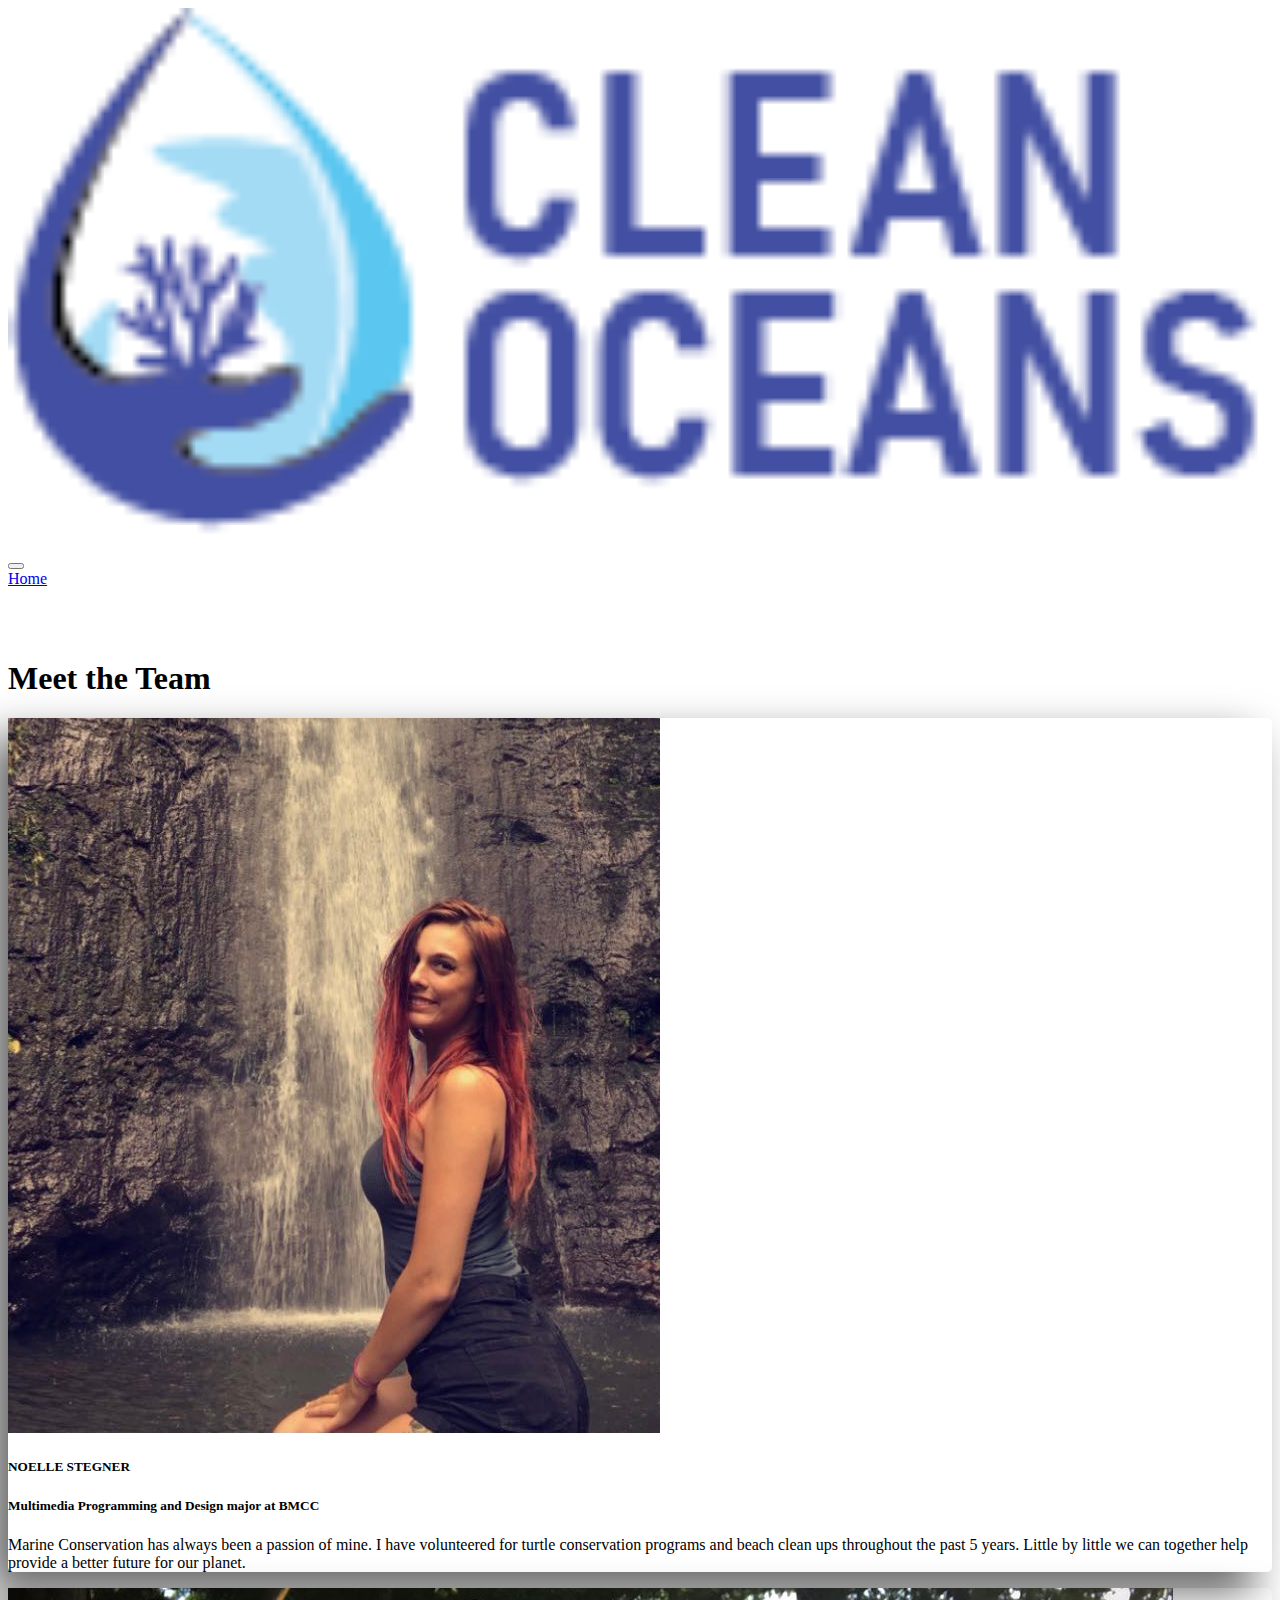
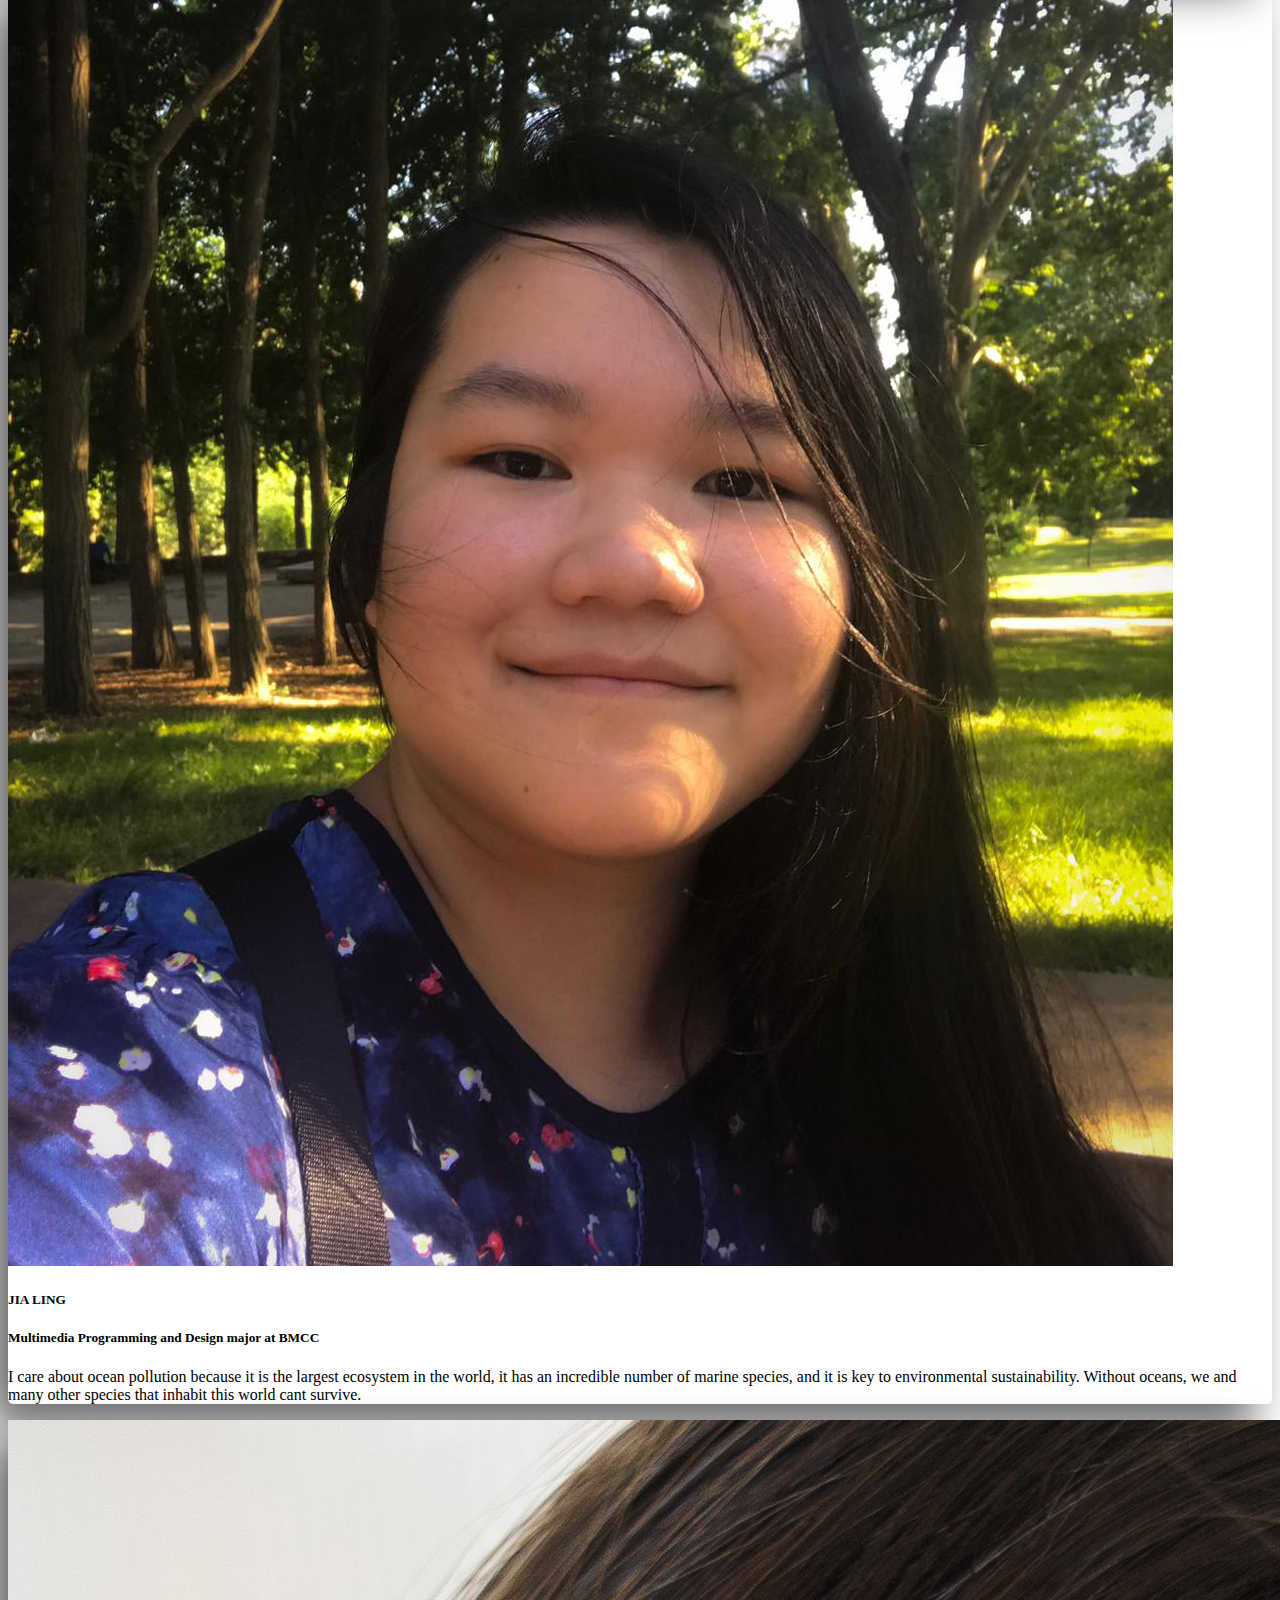
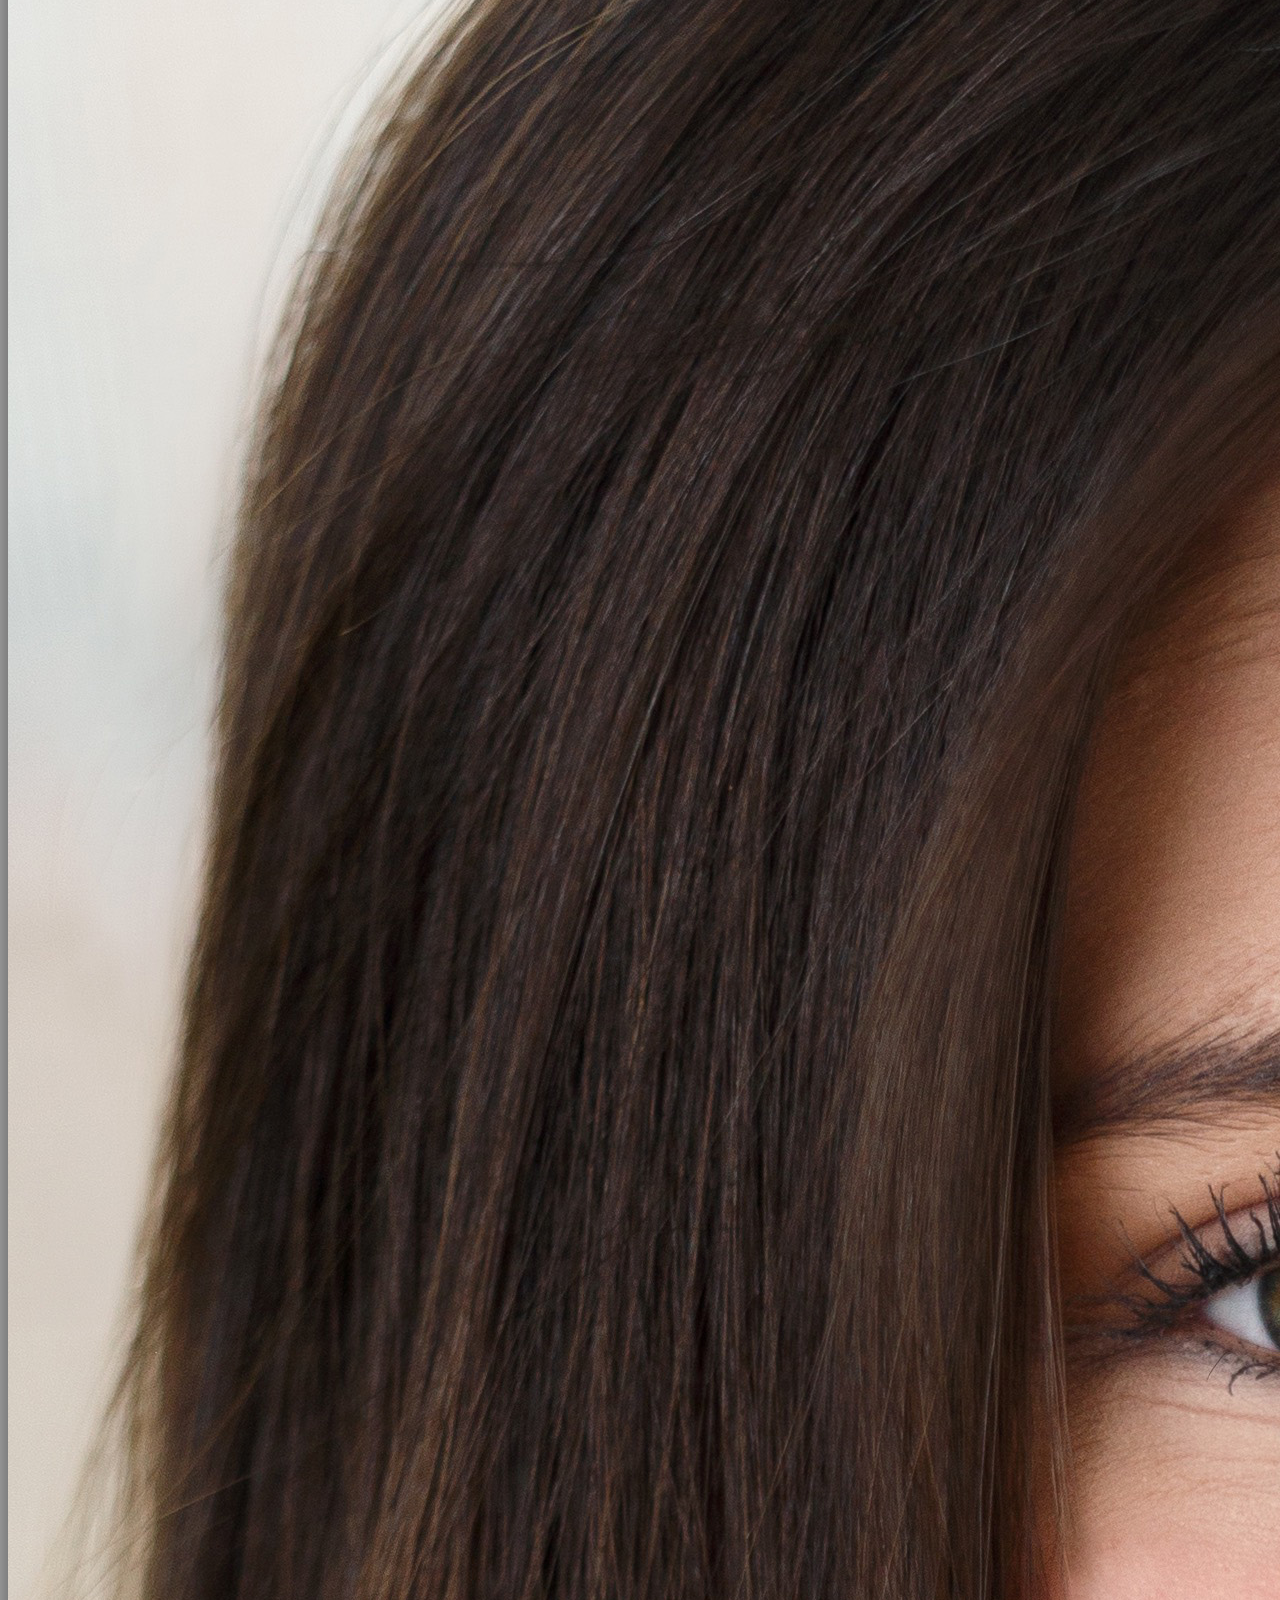
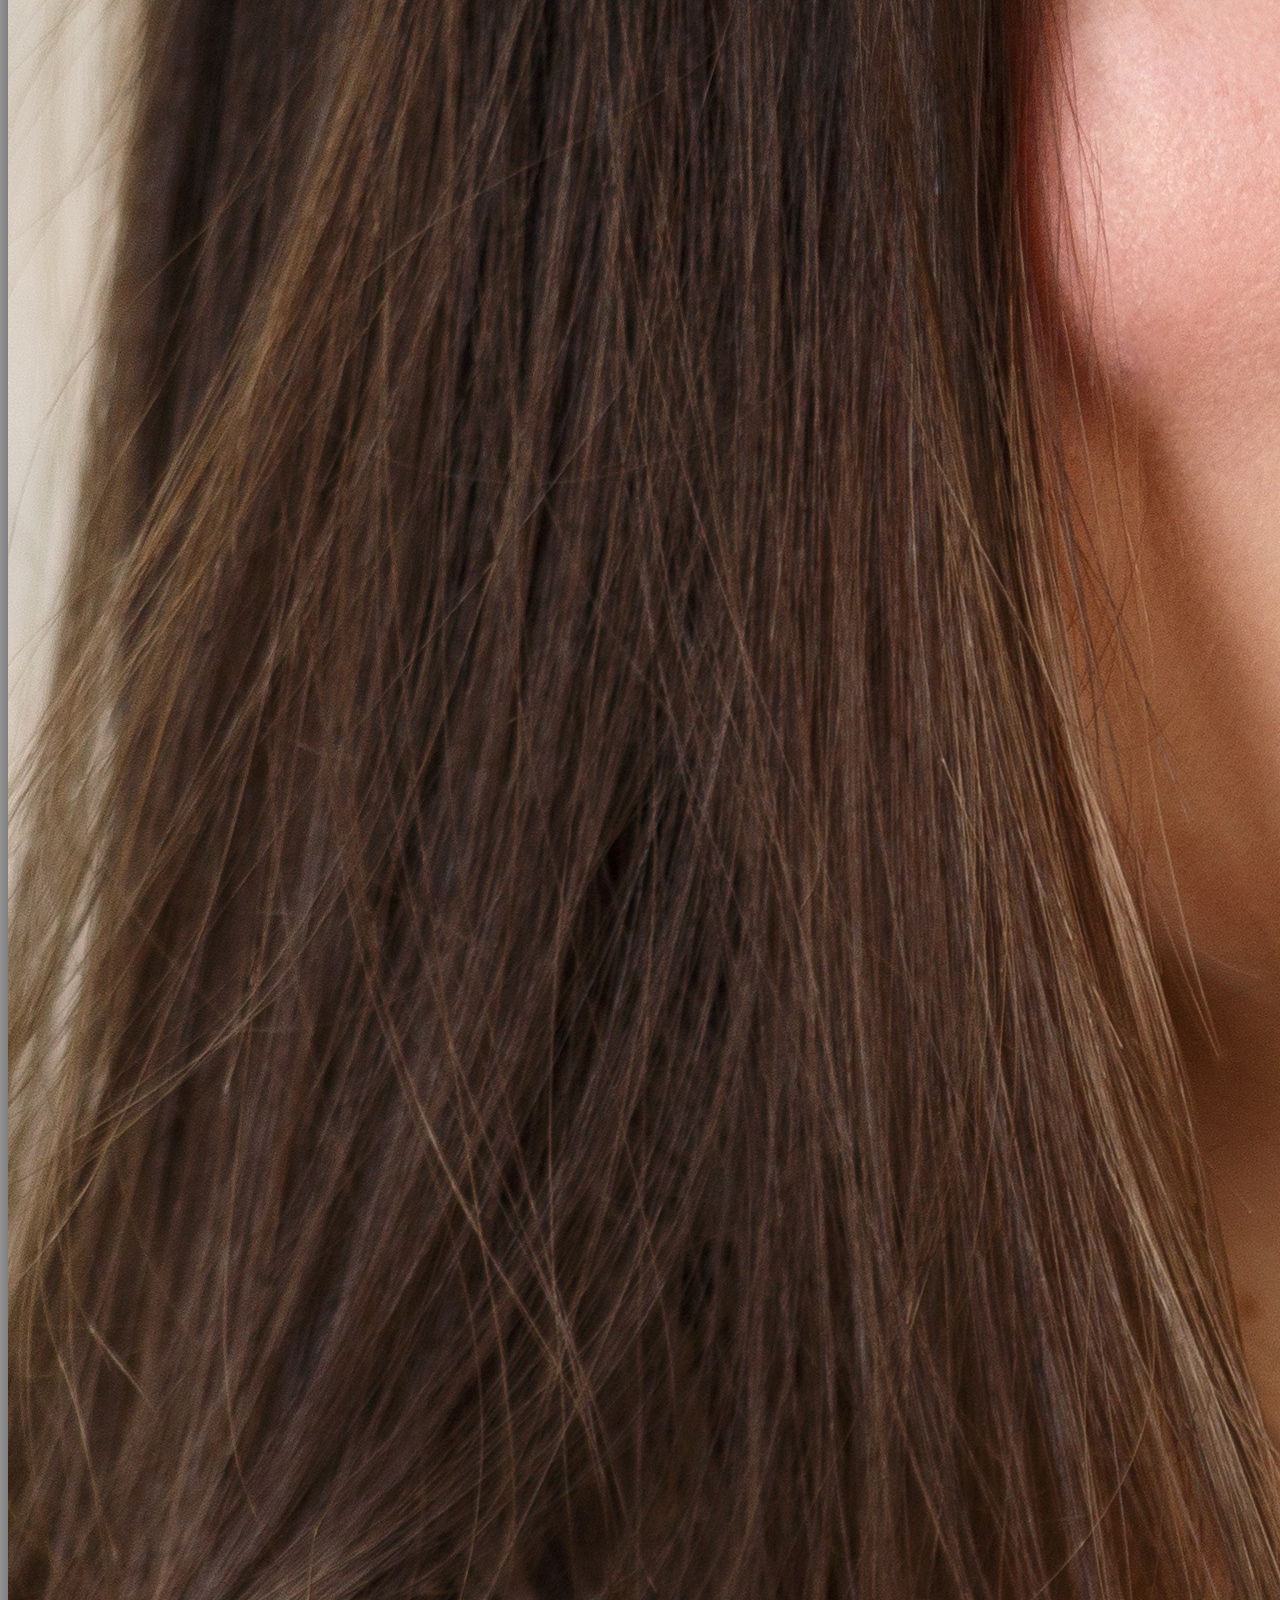
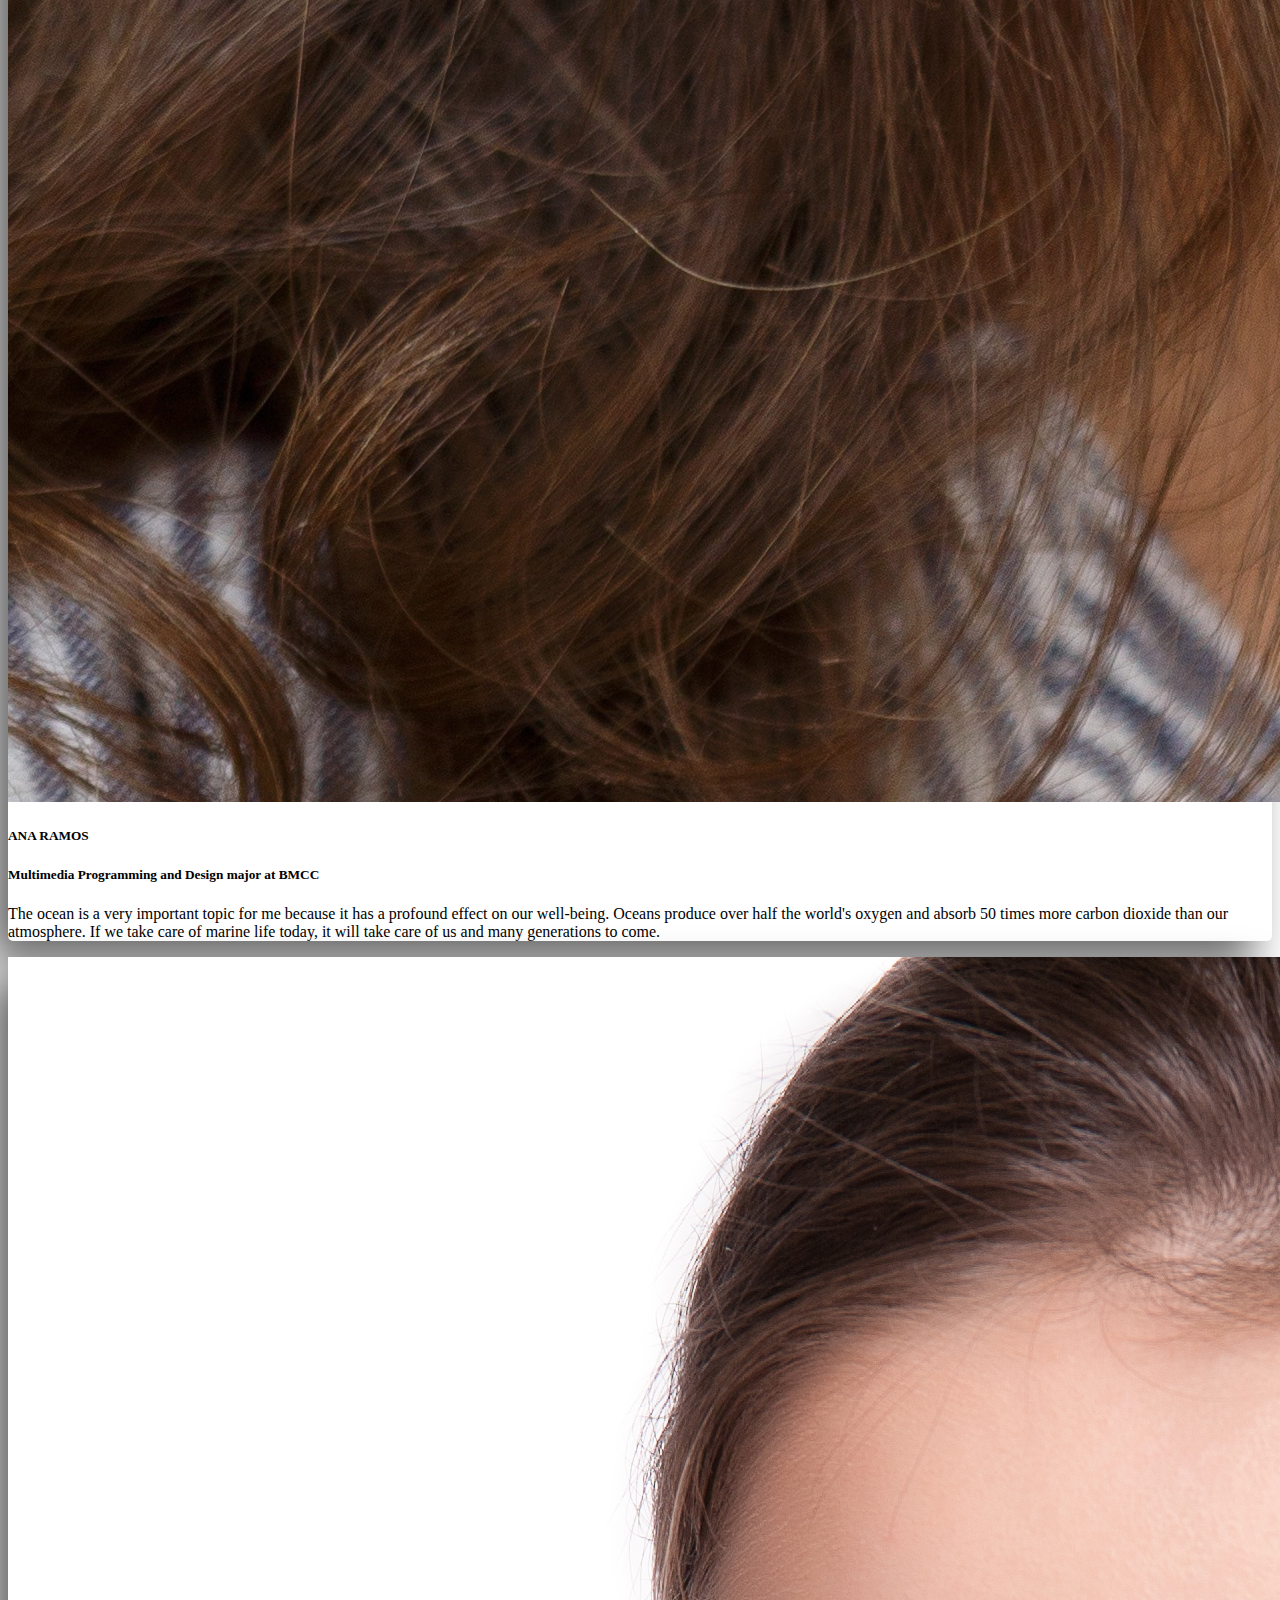
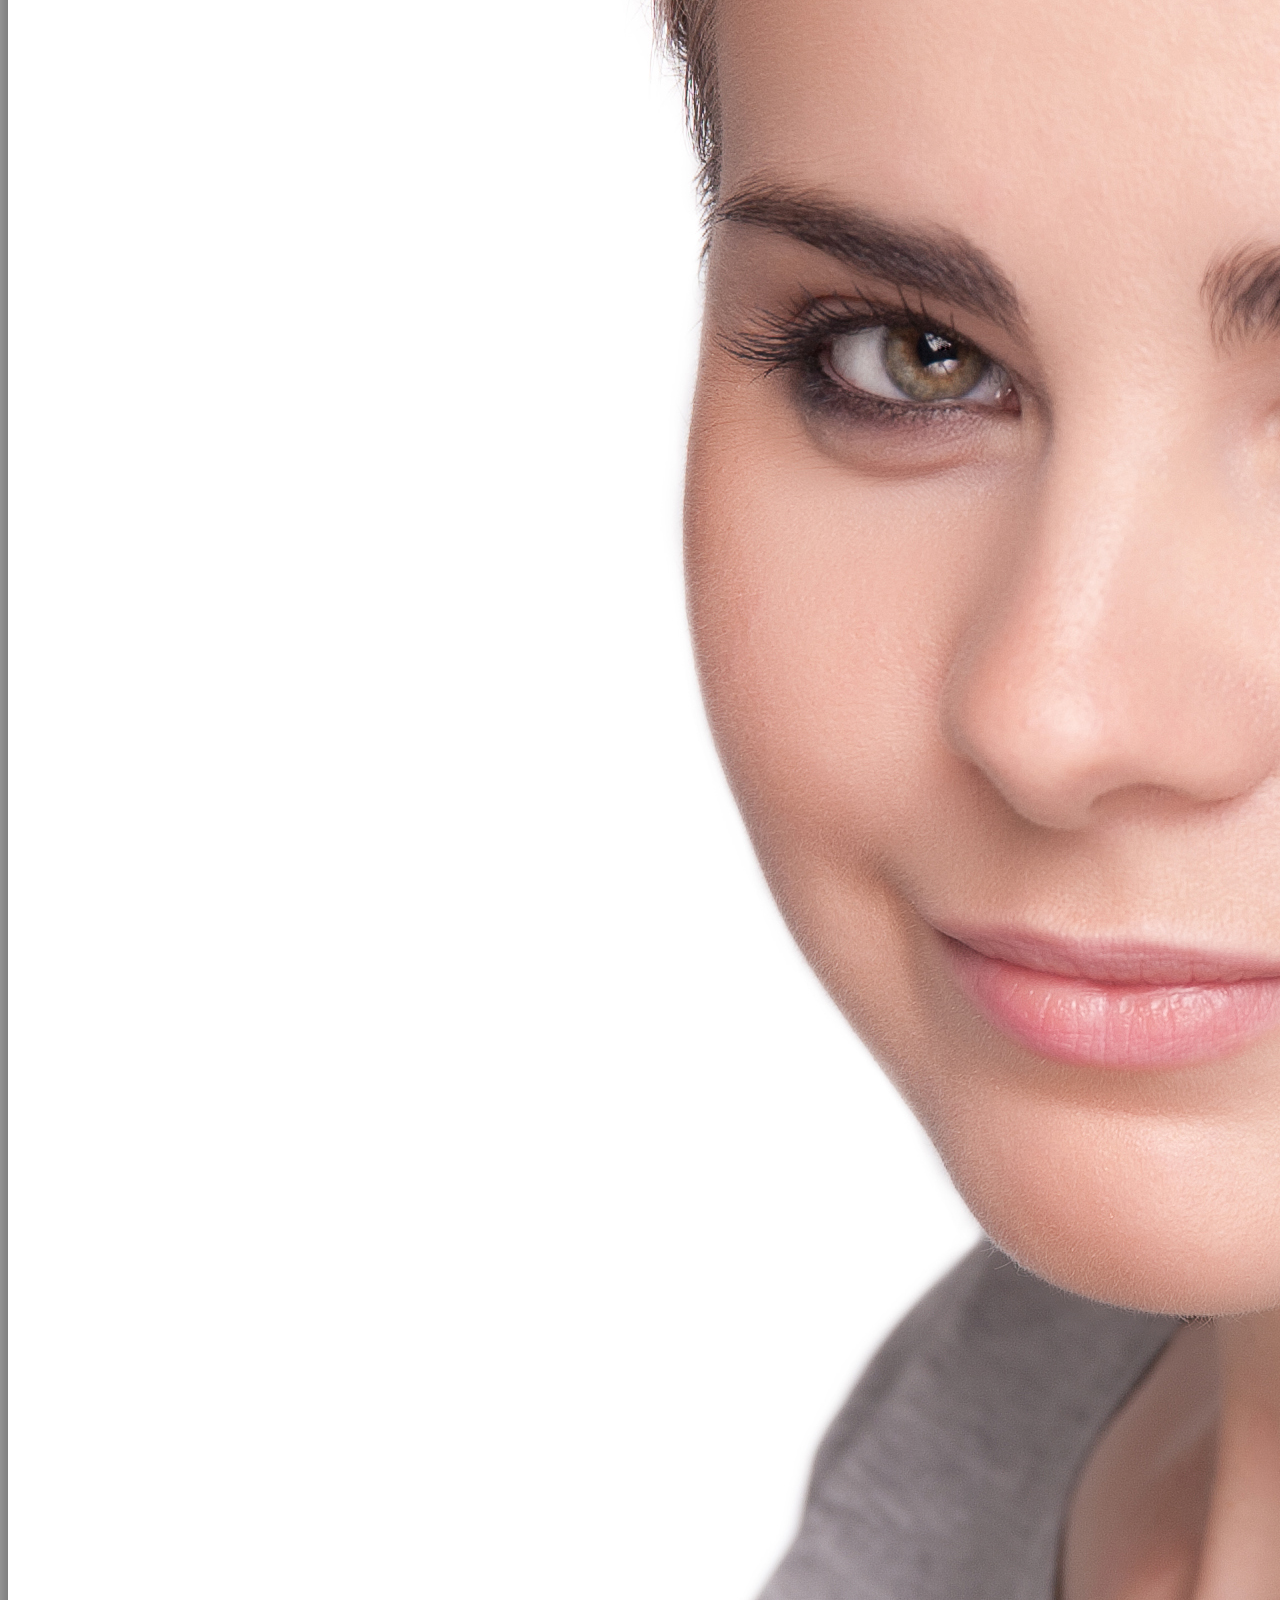
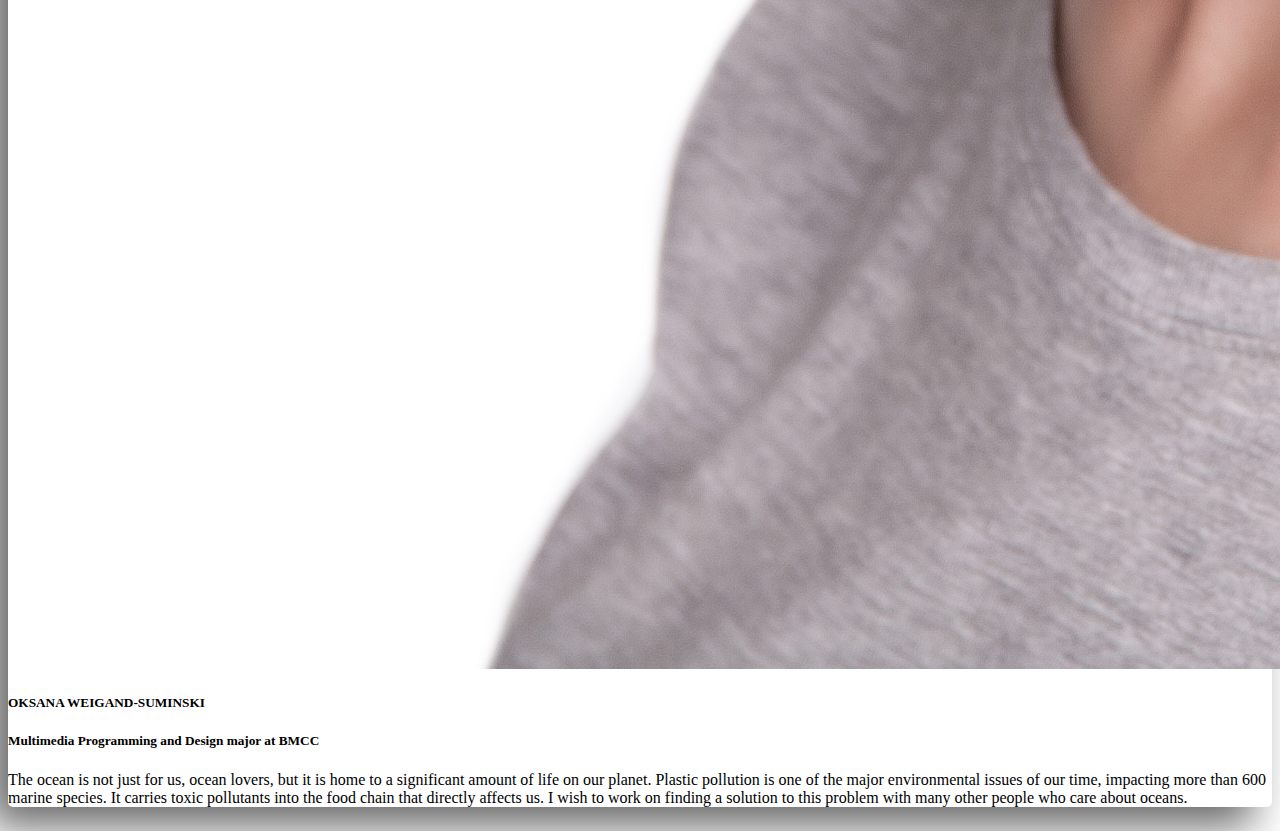
<file: us.html>
<!DOCTYPE html>
    <html lang="en">
        <head>
            <!-- Required meta tags -->
            <meta charset="utf-8">
            <meta name="viewport" content="width=device-width, initial-scale=1">
        
            <!-- Bootstrap CSS -->
            <link href="https://cdn.jsdelivr.net/npm/bootstrap@5.0.0-beta1/dist/css/bootstrap.min.css" rel="stylesheet"
                integrity="sha384-giJF6kkoqNQ00vy+HMDP7azOuL0xtbfIcaT9wjKHr8RbDVddVHyTfAAsrekwKmP1" crossorigin="anonymous">
            <link rel="stylesheet" href="https://maxcdn.bootstrapcdn.com/bootstrap/4.0.0-beta/css/bootstrap.min.css"
                integrity="sha384-/Y6pD6FV/Vv2HJnA6t+vslU6fwYXjCFtcEpHbNJ0lyAFsXTsjBbfaDjzALeQsN6M" crossorigin="anonymous">
            <link href="https://fonts.googleapis.com/css2?family=Abril+Fatface&display=swap" rel="stylesheet">
            <link rel="stylesheet" href="style1.css">
            <title>Clean Oceans</title>
        </head>
        
        <body>
        
            <!--    nav bar-->
            <nav class="navbar navbar-expand-lg navbar-dark bg-dark fixed-top">
                <div class="container">
                    <!-- <a class="navbar-brand order-1 mr-0" href="#" target="_blank">Presented by Clean Oceans </a>  -->
                    <a class="navbar-brand order-1 mr-0" href="#">
                        <img src="img/logo.png" alt="" width="100%" height="100%">
                      </a>
                        <!-- <a class="navbar-brand" href="#">
                            <img src="img/logo.png" alt="" width="100%" height="100%">
                          </a> -->
                    <button class="navbar-toggler" type="button" data-toggle="collapse" data-target="#navbarNavAltMarkup"
                        aria-controls="navbarNavAltMarkup" aria-expanded="false" aria-label="Toggle navigation">
                        <span class="navbar-toggler-icon"></span>
                    </button>
                    <div class="collapse navbar-collapse" id="navbarNavAltMarkup">
                        <div class="navbar-nav">
                            <a class="nav-item nav-link" href="index.html">Home <span class="sr-only"></span><a>
                        </div>
                    </div>
                </div>
            </nav>
            <!--   / nav bar-->

             <!-- speakers-->
    <h1 id="us" class="display-4 text-center my-5 text-muted">Meet the Team</h1>
    <div class="row">
      <div class="col-md-6 col-lg-3">
        <div class="card mb-3">
          <img src="img/Noelle1.jpg" class="card-img-top" alt="P.Tomson">
          <div class="card-body">
            <h5 class="card-title">NOELLE STEGNER</h5>
            <h5 class="card-title"> Multimedia Programming and Design major at BMCC</h5>
            <p class="card-text">Marine Conservation has always been a passion of mine. I have volunteered for turtle conservation programs and beach clean ups throughout the past 5 years. Little by little we can together help provide a better future for our planet.</p>
          </div>
        </div>
      </div>

      <div class="col-md-6 col-lg-3">
        <div class="card mb-3">
          <img src="img/Jia1.jpg" class="card-img-top" alt="Liu Zhenmin">
          <div class="card-body">
            <h5 class="card-title">JIA LING</h5>
            <h5 class="card-title"> Multimedia Programming and Design major at BMCC</h5>
            <p class="card-text">  I care about ocean pollution because it is the largest ecosystem in the world, it has an incredible number of marine species, and it is key to environmental sustainability. Without oceans, we and many other species that inhabit this world cant survive.

            </p>
          </div>
        </div>
      </div>

      <div class="col-md-6 col-lg-3">
        <div class="card mb-3">
          <img src="img/Ana1.jpg" class="card-img-top" alt="Liu Zhenmin">
          <div class="card-body">
            <h5 class="card-title">ANA RAMOS</h5>
            <h5 class="card-title">Multimedia Programming and Design major at BMCC</h5>
            <p class="card-text"> The ocean is a very important topic for me because it has a profound effect on our well-being. Oceans produce over half the world's oxygen and absorb 50 times more carbon dioxide than our atmosphere. If we take care of marine life today, it will take care of us and many generations to come.
            </p>
          </div>
        </div>
      </div>

      <div class="col-md-6 col-lg-3">
        <div class="card mb-3">
          <img src="img/Oksana1.jpg" class="card-img-top" alt="M.Soares">
          <div class="card-body">
            <h5 class="card-title">OKSANA WEIGAND-SUMINSKI</h5>
            <h5 class="card-title">Multimedia Programming and Design major at BMCC</h5>
            <p class="card-text">The ocean is not just for us, ocean lovers, but it is home to a significant amount of life on our planet. Plastic pollution is one of the major environmental issues of our time, impacting more than 600 marine species. It carries toxic pollutants into the food chain that directly affects us. I wish to work on finding a solution to this problem with many other people who care about oceans.</p>
          </div>
        </div>
      </div>
    </div>
    <!-- /speakers-->
        
    </body>
    </html>
</file>
<file: style.css>
.navbar .navbar-brand{
    color: rgba(255, 255, 255, 0.5);
    font-size: 1rem;
}
.jumbotron{
    background-image: url("img/44.jpg");
    background-size: cover;
    padding-top: 6%;
    padding-bottom: 6%;
   
}
.btn {
    position: relative;
}

.btn-text {
    color: white;
    text-align: center;
    vertical-align: middle;
    position: relative;
    padding: 5px;
    transition: color 500ms ease-in;
}
.btn:hover .btn-text {
    color: black;
}

.btn-box {
    /* justify-content: space-between; */
    /* background-color: #f03939; */
    background-color: #093e66;
    transition: all 1s;
    position: absolute;
    bottom: 0;
    left: 0;
    height: 100%;
    width: 100%;
    border-radius: 5px 5px 5px 5px;
}

.btn:hover .btn-box {
   /* align-items: center; */
    width: 100%;
    height: 3px;
    /* transform: translate3d(35px, 0, 0); */
    top: auto;
}
#callout h4{
    font-family: 'Abril Fatface', cursive;
    /* font-weight: bold; */
    font-size: 25px;
  }
</file>
<file: style1.css>
/* Three image containers (use 25% for four, and 50% for two, etc) */
.column {
float: left;
width: 33%;
padding: 5px;
}
/* Clear floats after image containers */
.row::after {
content: "";
clear: both;
display: table;
} 
.jumbotron{
    background-image: url("img/iceberg.png");
    background-size: cover;
    height: 100%;
    width: 100%;
    padding-top: 6%;
    padding-bottom: 6%;
   
}
#shop{
   text-align: center;
}
.card,.card1,.card2,.card3 {
    text-align: left;
    border: none;
    border-radius: 5px 5px 5px 5px;
    box-shadow: -webkit-box-shadow -19px 19px 43px 0px rgba(0,0,0,0.61);
    -moz-box-shadow: -19px 19px 43px 0px rgba(0,0,0,0.61);
    box-shadow: -19px 19px 43px 0px rgba(0,0,0,0.61);
    }
#us{
   padding-top: 50px;
}
</file>
